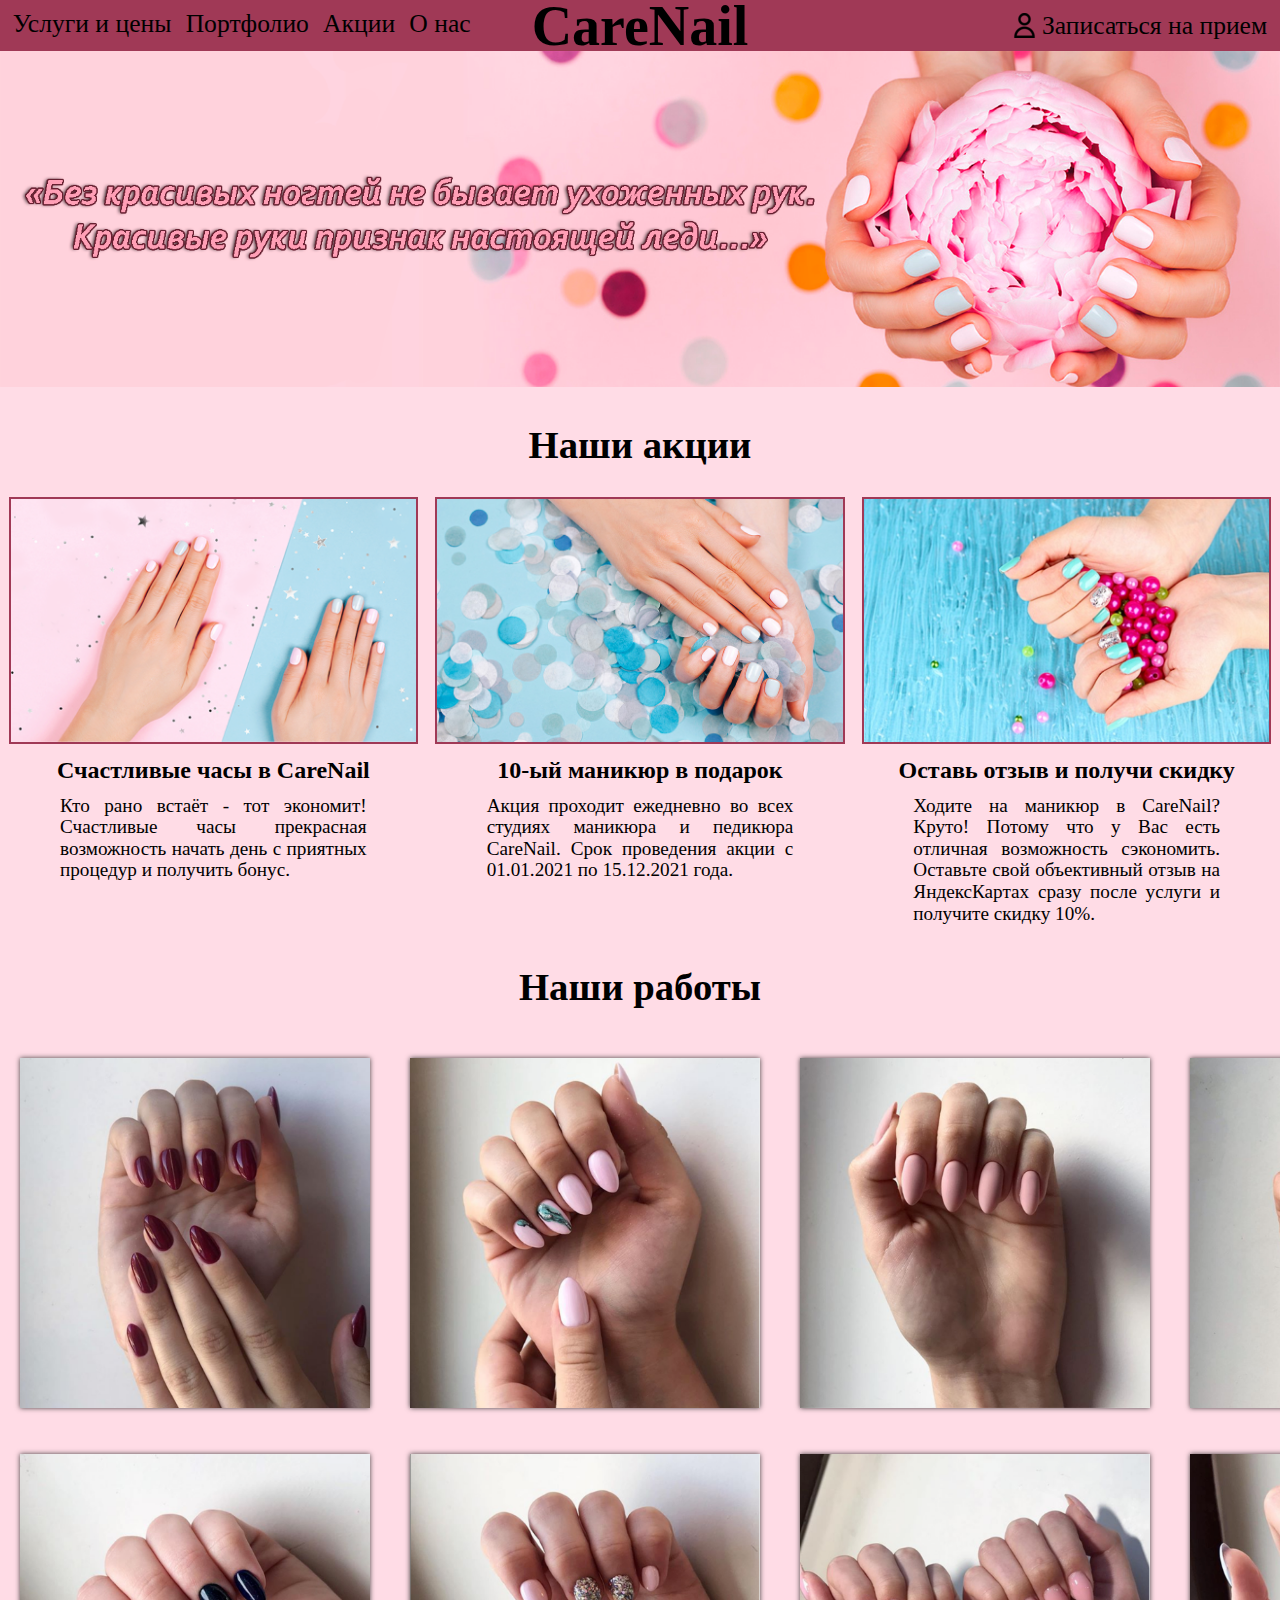
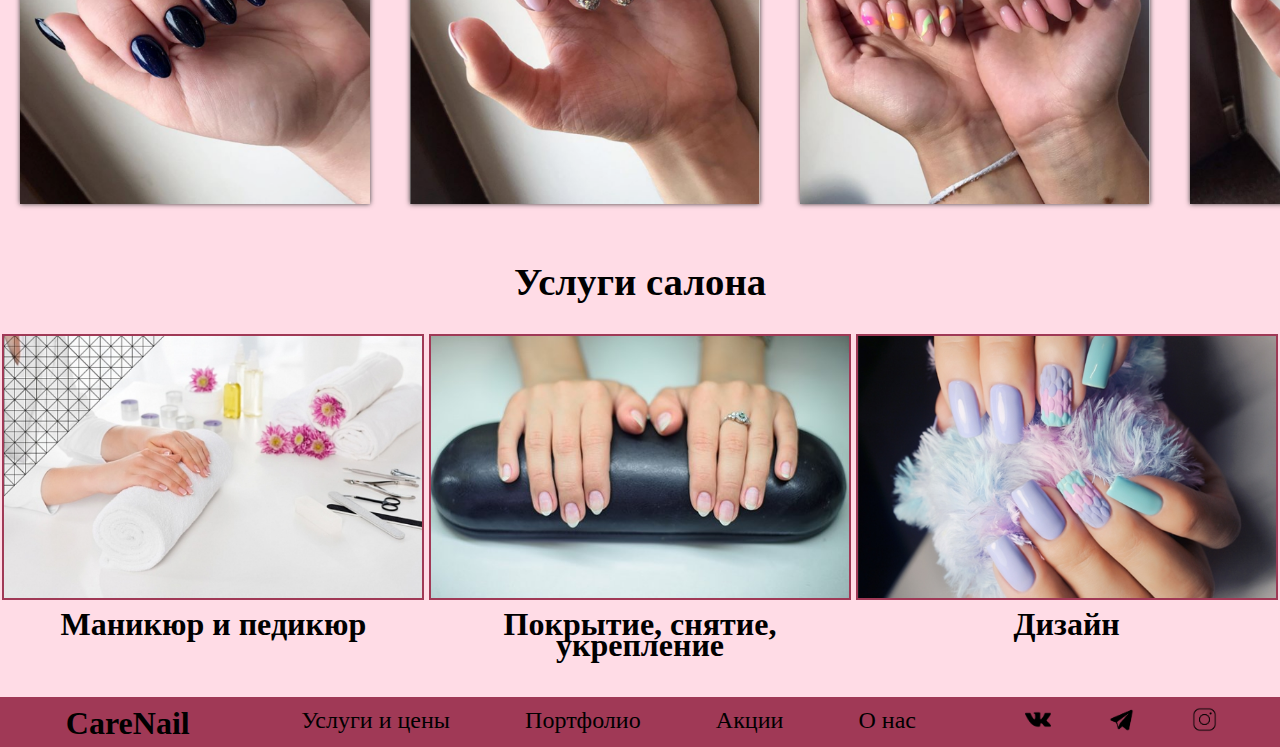
<file: index.html>
<!DOCTYPE html>
<html>

<head>
  <title>CareNail | Главная</title>
  <meta http-equiv="Content-Type" content="text/html; charset=UTF-8" />
  <meta name="keywords" content="nails, site, website" />
  <meta name="description" content="Лучшие ноготочки в мире" />
  <link href="css/style.css" rel="stylesheet" type="text/css" />
  <link href="image/icon.ico" rel="shortcut icon" type="image/x-icon" />
</head>

<body>
  <div id="page-wrap">
    <header>
      <!-- ШАПКА САЙТА -->
      <div id="HeadMenu1">
        <div>
          <a href="price.html">Услуги и цены</a>
        </div>
        <div>
          <a href="galery.html">Портфолио</a>
        </div>
        <div>
          <a href="stocks.html">Акции</a>
        </div>
        <div>
          <a href="about.html">О нас</a>
        </div>
      </div>
      <div id="LogoMenu">
        <div>
          <a href="index.html">CareNail</a>
        </div>
      </div>
      <div id="HeadMenu2">
        <div id="empty"></div>
        <a class="user" href="registration.html"> Записаться на прием</a>
      </div>
    </header>
    <!-- НАПОЛНЕНИЕ -->
    <!--  Блок 1-->
    <div id="block1">
      <div >
        <img src="image/banner.png" width = 100% >
      </div>
    </div>
    <!--  Блок 2-->
    <div id="Text2">
      <a href="stocks.html">
        <h1>Наши акции</h1>
      </a>
    </div>
    <div id="block2">
      <div>
        <img src="image/strocks1.png">
        <div>
          <a href="stocks.html">
            <h2>Счастливые часы в CareNail</h2>
          </a>
          <div class="Form">
            <p>Кто рано встаёт - тот экономит! Счастливые часы прекрасная возможность
              начать день с приятных процедур и получить бонус. </p>
          </div>
        </div>
      </div>
      <div>
        <img src="image/strocks2.png">
        <div>
          <a href="stocks.html">
            <h2>10-ый маникюр в подарок</h2>
          </a>
          <div class="Form">
            <p>Акция проходит ежедневно во всех студиях маникюра
              и педикюра CareNail. Срок проведения акции с 01.01.2021
              по 15.12.2021 года.</p>
          </div>
        </div>
      </div>
      <div>
        <img src="image/strocks3.png">
        <div>
          <a href="stocks.html">
            <h2>Оставь отзыв и получи скидку</h2>
          </a>
          <div class="Form">
            <p>Ходите на маникюр в CareNail? Круто! Потому что у Вас есть
              отличная возможность сэкономить. Оставьте свой объективный отзыв
              на ЯндексКартах сразу после услуги и получите скидку 10%. </p>
          </div>
        </div>
      </div>
    </div>
    <!-- Блок 3 -->
    <div id="Text2">
      <a href="galery.html">
        <h1>Наши работы</h1>
      </a>
    </div>
    <div id="block3">
      <div class="FotoLine">
        <div>
          <img src=image/nail1.png>
        </div>
        <div>
          <img src=image/nail2.png>
        </div>
        <div>
          <img src=image/nail3.png>
        </div>
        <div>
          <img src=image/nail4.png>
        </div>
      </div>
      <div class="FotoLine">
        <div>
          <img src=image/nail5.png>
        </div>
        <div>
          <img src=image/nail6.png>
        </div>
        <div>
          <img src=image/nail7.png>
        </div>
        <div>
          <img src=image/nail8.png>
        </div>
      </div>
    </div>
    <!-- Блок 4 -->
    <div id="Text2">
      <a href="price.html">
        <h1>Услуги салона</h1>
      </a>
    </div>
    <div id="block4">
      <div>
        <img src="image/service1.png">
        <div>
          <a href="price.html">
            <h2>Маникюр и педикюр</h2>
          </a>
        </div>
      </div>
      <div>
        <img src="image/service2.png">
        <div>
          <a href="price.html">
            <h2>Покрытие, снятие, укрепление</h2>
          </a>
        </div>
      </div>
      <div>
        <img src="image/service3.png">
        <div>
          <a href="price.html">
            <h2>Дизайн</h2>
          </a>
        </div>
      </div>
    </div>

  </div>
  <footer>
    <div id="FootLogo">
      <div>
        <a href="index.html">CareNail</a>
      </div>
    </div>
    <div id="FootContent">
      <div>
        <a href="price.html">Услуги и цены</a>
      </div>
      <div>
        <a href="galery.html">Портфолио</a>
      </div>
      <div>
        <a href="stocks.html">Акции</a>
      </div>
      <div>
        <a href="about.html">О нас</a>
      </div>
    </div>
    <div id="FootSites">
      <div>
        <a href="#"><img src="image/VK.png"></a>
      </div>
      <div>
        <a href="#"><img src="image/tele.png"></a>
      </div>
      <div>
        <a href="#"><img src="image/inst.png"></a>
      </div>
    </div>
    </div>
  </footer>
</body>

</html>
</file>
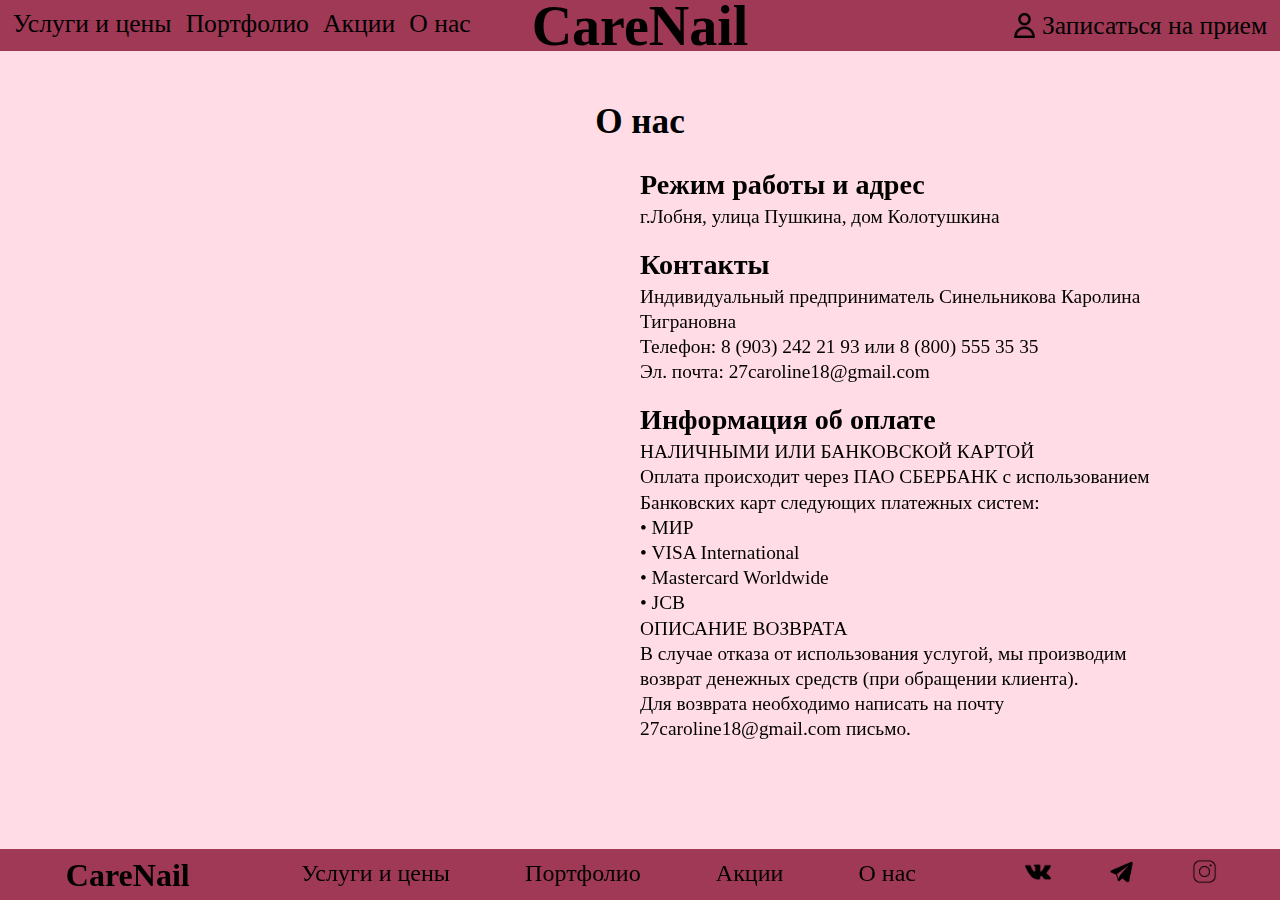
<file: about.html>
<!DOCTYPE html>
<html>

<head>
    <title>CareNail | О нас</title>
    <meta http-equiv="Content-Type" content="text/html; charset=UTF-8" />
    <meta name="keywords" content="nails, site, website" />
    <meta name="description" content="Лучшие ноготочки в мире" />
    <link href="css/about.css" rel="stylesheet" type="text/css" />
    <link href="image/icon.ico" rel="shortcut icon" type="image/x-icon" />
</head>

<body>
    <div id="page-wrap">
        <header>
            <!-- ШАПКА САЙТА -->
            <div id="HeadMenu1">
                <div>
                    <a href="price.html">Услуги и цены</a>
                </div>
                <div>
                    <a href="galery.html">Портфолио</a>
                </div>
                <div>
                    <a href="stocks.html">Акции</a>
                </div>
                <div>
                    <a href="about.html">О нас</a>
                </div>
            </div>
            <div id="LogoMenu">
                <div>
                    <a href="index.html">CareNail</a>
                </div>
            </div>
            <div id="HeadMenu2">
                <div id="empty"></div>
                <a class="user" href="registration.html"> Записаться на прием</a>
            </div>
        </header>
        <!-- НАПОЛНЕНИЕ -->
        <!-- Блок 5 -->
        <div id="Text2">
            <h1>О нас</h1>
        </div>
        <div id="block5">
            <div id="Map">
                <iframe
                    src="https://www.google.com/maps/embed?pb=!1m14!1m8!1m3!1d142671.89684918194!2d37.469217!3d56.031688!3m2!1i1024!2i768!4f13.1!3m3!1m2!1s0x46b53cfccb2462ed%3A0xae3f2af0a69470c8!2z0JvQvtCx0L3Rjywg0JzQvtGB0LrQvtCy0YHQutCw0Y8g0L7QsdC7Lg!5e0!3m2!1sru!2sru!4v1590968743935!5m2!1sru!2sru"
                    width="650" height="560" frameborder="0" style="border:0;" allowfullscreen="" aria-hidden="false"
                    tabindex="0"></iframe>
            </div>
            <div id="ListAbout">
                <div class="textblock">
                    <h1 id="title1">Режим работы и адрес</h1>
                    <p>г.Лобня, улица Пушкина, дом Колотушкина</p>
                    <h1>Контакты</h1>
                    <p>Индивидуальный предприниматель Синельникова Каролина Тиграновна<br>
                        Телефон: 8 (903) 242 21 93 или 8 (800) 555 35 35<br>
                        Эл. почта: 27caroline18@gmail.com<br></p>
                    <h1>Информация об оплате</h1>
                    <p>
                        НАЛИЧНЫМИ ИЛИ БАНКОВСКОЙ КАРТОЙ<br>
                        Оплата происходит через ПАО СБЕРБАНК с использованием Банковских карт следующих платежных
                        систем: <br>
                        • МИР <br>
                        • VISA International <br>
                        • Mastercard Worldwide <br>
                        • JCB<br>
                        ОПИСАНИЕ ВОЗВРАТА<br>
                        В случае отказа от использования услугой, мы производим возврат денежных средств (при
                        обращении клиента).<br>
                        Для возврата необходимо написать на почту 27caroline18@gmail.com письмо.</p>
                </div>
            </div>
        </div>
    </div>
    <footer>
        <div id="FootLogo">
            <div>
                <a href="index.html">CareNail</a>
            </div>
        </div>
        <div id="FootContent">
            <div>
                <a href="price.html">Услуги и цены</a>
            </div>
            <div>
                <a href="galery.html">Портфолио</a>
            </div>
            <div>
                <a href="stocks.html">Акции</a>
            </div>
            <div>
                <a href="about.html">О нас</a>
            </div>
        </div>
        <div id="FootSites">
            <div>
                <a href="#"><img src="image/VK.png"></a>
            </div>
            <div>
                <a href="#"><img src="image/tele.png"></a>
            </div>
            <div>
                <a href="#"><img src="image/inst.png"></a>
            </div>
        </div>
        </div>
    </footer>
</body>

</html>
</file>
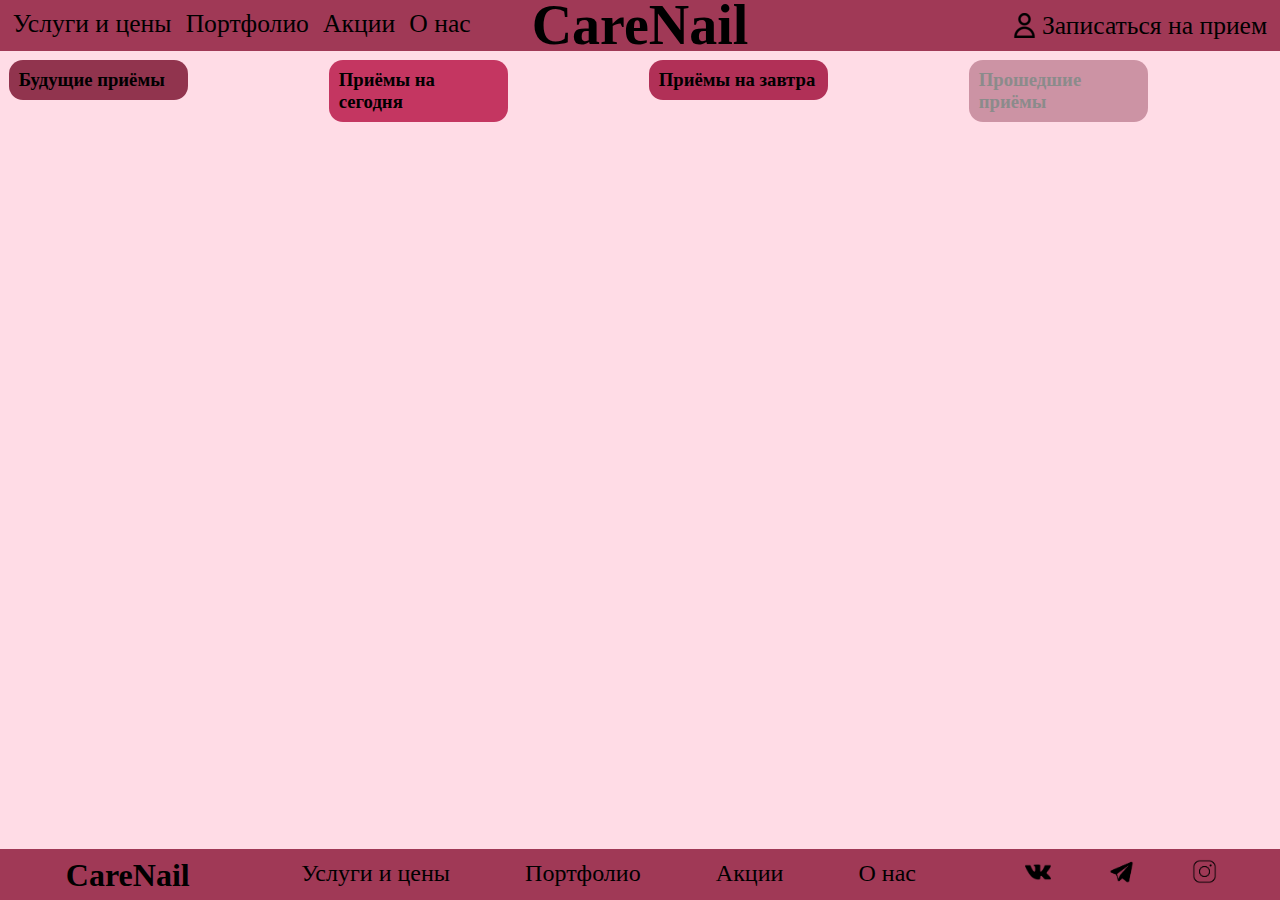
<file: admin.html>
<!DOCTYPE html>
<html>
  <head>
    <head>
        <title>CareNail | Приёмы</title>
        <meta http-equiv="Content-Type" content="text/html; charset=UTF-8" />
        <meta name="keywords" content="nails, site, website" />
        <meta name="description" content="Лучшие ноготочки в мире" />
        <link href="css/admin.css" rel="stylesheet" type="text/css" />
        <link href="image/icon.ico" rel="shortcut icon" type="image/x-icon" />
  </head>

  <body>

    <div id="page-wrap">
      <header>
          <!-- ШАПКА САЙТА -->
          <div id="HeadMenu1">
              <div>
                  <a href="price.html">Услуги и цены</a>
              </div>
              <div>
                  <a href="galery.html">Портфолио</a>
              </div>
              <div>
                  <a href="stocks.html">Акции</a>
              </div>
              <div>
                  <a href="about.html">О нас</a>
              </div>
          </div>
          <div id="LogoMenu">
              <div>
                  <a href="index.html">CareNail</a>
              </div>
          </div>
          <div id="HeadMenu2">
              <div id="empty"></div>
              <a class="user" href="registration.html"> Записаться на прием</a>
          </div>
      </header>
      <div id="myData">

        <div class="future">
            <h3>Будущие приёмы</h3>
            <div id='future'>
  
          </div>
  
          </div>

        <div class="today">
          <h3>Приёмы на сегодня</h3>
          <div id='today'>

        </div>
        </div>
        <div class="tomorrow">
          <h3>Приёмы на завтра</h3>
          <div id='tomorrow'>

        </div>
        </div>

        <div class="past">
            <h3>Прошедшие приёмы</h3>
            <div id='past'>
  
            </div>
          </div>
  </div>
    </div>

      <section>

      </section>

      <script>

            var xhr = new XMLHttpRequest();

            // 2. Конфигурируем его: GET-запрос на URL 'phones.json'
            xhr.open('GET', 'https://localhost:44374/api/customers', false);

            // 3. Отсылаем запрос
            xhr.send();

            // 4. Если код ответа сервера не 200, то это ошибка
            if (xhr.status != 200) {
                // обработать ошибку
                alert(xhr.status + ': ' + xhr.statusText); // пример вывода: 404: Not Found
            } 
            else {
                // вывести результат
                var data = JSON.parse(xhr.responseText); // responseText -- текст ответа.
            }

            let today = new Date();

            function compare(d) {
            var res = null;
            var b = new Date(d);
            var tmrw = new Date(today);
            tmrw.setDate(today.getDate() + 1);
            if (today > b && today.getDate() > b.getDate()) { //если число более раннее чем сегодня
                res = -1;
            }
            else if (b - today < 86400000 && today.getDate() == b.getDate()) { //если число сегодняшнее
                res = 0;
            }
            else if (b - tmrw < 86400000) { //если инкремент сегодняшнего числа равно завтрашнему
                res = 1;
            }
            else if (today < b) 
            { // если сегодняшнее число более раннее чем сравниваемое
                res = 2;
            }
            return res;
            }
        
            var mainContainer = document.getElementById("myData");

            var mainContainer1 = document.getElementById("past");
            var mainContainer2 = document.getElementById("today");
            var mainContainer3 = document.getElementById("tomorrow");
            var mainContainer4 = document.getElementById("future");


            for (var i = 0; i < data.length; i++) {
                console.log(compare(data[i].date))
                if(compare(data[i].date)==0) {
                    var tday = document.createElement("div");
                    tday.innerHTML = "<p>"+data[i].first_name+" "+
                        data[i].second_name+"</p><p>"+
                            data[i].email+"</p><p>"+
                                data[i].phone_num+"</p><br>";
                    mainContainer2.appendChild(tday);
                }

                if(compare(data[i].date)==-1) {
                    var past = document.createElement("div");
                    past.innerHTML = "<p>"+data[i].first_name+" "+data[i].second_name+"</p><p>"+data[i].email+"</p><p>"+data[i].phone_num+"</p><br>";
                    mainContainer1.appendChild(past);
                }

                if(compare(data[i].date)==1) {
                    var tomorrow = document.createElement("div");
                    tomorrow.innerHTML = "<p>"+data[i].first_name+" "+data[i].second_name+"</p><p>"+data[i].email+"</p><p>"+data[i].phone_num+"</p><br>";
                    mainContainer3.appendChild(tomorrow);
                }

                if(compare(data[i].date)==2) {
                    var future = document.createElement("div");
                    future.innerHTML = "<p>"+data[i].first_name+" "+data[i].second_name+"</p><p>"+data[i].email+"</p><p>"+data[i].phone_num+"</p><br>";
                    mainContainer4.appendChild(future);
                }
        }
            
    </script>
      <footer>
        <div id="FootLogo">
            <div>
                <a href="index.html">CareNail</a>
            </div>
        </div>
        <div id="FootContent">
            <div>
                <a href="price.html">Услуги и цены</a>
            </div>
            <div>
                <a href="galery.html">Портфолио</a>
            </div>
            <div>
                <a href="stocks.html">Акции</a>
            </div>
            <div>
                <a href="about.html">О нас</a>
            </div>
        </div>
        <div id="FootSites">
            <div>
                <a href="#"><img src="image/VK.png"></a>
            </div>
            <div>
                <a href="#"><img src="image/tele.png"></a>
            </div>
            <div>
                <a href="#"><img src="image/inst.png"></a>
            </div>
        </div>
        </div>
    </footer>
  </body>
</html>
</file>
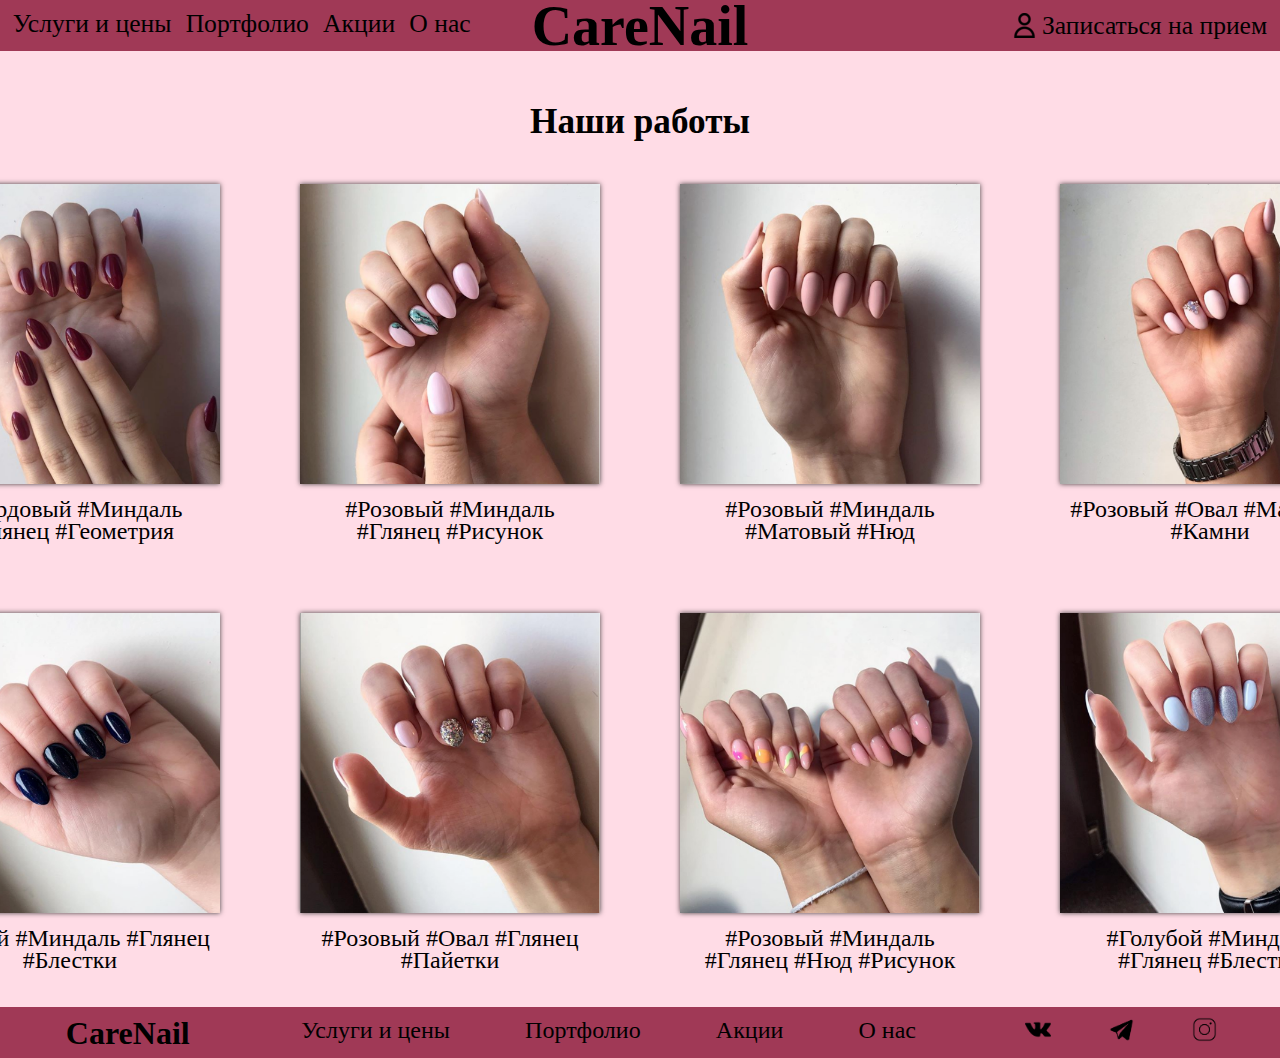
<file: galery.html>
<!DOCTYPE html>
<html>

<head>
  <title>CareNail | Портфолио</title>
  <meta http-equiv="Content-Type" content="text/html; charset=UTF-8" />
  <meta name="keywords" content="nails, site, website" />
  <meta name="description" content="Лучшие ноготочки в мире" />
  <link href="css/galery.css" rel="stylesheet" type="text/css" />
  <link href="image/icon.ico" rel="shortcut icon" type="image/x-icon" />
</head>

<body>
  <div id="page-wrap">
    <header>
      <!-- ШАПКА САЙТА -->
      <div id="HeadMenu1">
        <div>
          <a href="price.html">Услуги и цены</a>
        </div>
        <div>
          <a href="galery.html">Портфолио</a>
        </div>
        <div>
          <a href="stocks.html">Акции</a>
        </div>
        <div>
          <a href="about.html">О нас</a>
        </div>
      </div>
      <div id="LogoMenu">
        <div>
          <a href="index.html">CareNail</a>
        </div>
      </div>
      <div id="HeadMenu2">
        <div id="empty"></div>
        <a class="user" href="registration.html"> Записаться на прием</a>
      </div>
    </header>
    <!-- НАПОЛНЕНИЕ -->
    <div id="Text2">
      <h1>Наши работы</h1>
    </div>
    <div id="Roll">
      <div id="Strelki1">
        <a id="bottom1" href="#"> </a>
      </div>
      <div id="block3">
        <div class="FotoLine">
          <div>
            <img src=image/nail1.png>
            <div>
              <h3>#Бордовый #Миндаль #Глянец #Геометрия</h3>
            </div>
          </div>
          <div>
            <img src=image/nail2.png>
            <div>
              <h3>#Розовый #Миндаль #Глянец #Рисунок</h3>
            </div>
          </div>
          <div>
            <img src=image/nail3.png>
            <div>
              <h3>#Розовый #Миндаль #Матовый #Нюд</h3>
            </div>
          </div>
          <div>
            <img src=image/nail4.png>
            <div>
              <h3>#Розовый #Овал #Матовый #Камни</h3>
            </div>
          </div>
        </div>
        <div class="FotoLine">
          <div>
            <img src=image/nail5.png>
            <div>
              <h3>#Синий #Миндаль #Глянец #Блестки</h3>
            </div>
          </div>
          <div>
            <img src=image/nail6.png>
            <div>
              <h3>#Розовый #Овал #Глянец #Пайетки</h3>
            </div>
          </div>
          <div>
            <img src=image/nail7.png>
            <div>
              <h3>#Розовый #Миндаль #Глянец #Нюд #Рисунок</h3>
              </h3>
            </div>
          </div>
          <div>
            <img src=image/nail8.png>
            <div>
              <h3>#Голубой #Миндаль #Глянец #Блестки</h3>
            </div>
          </div>
        </div>

      </div>


      <div id="Strelki2">
        <a id="bottom2" href="#"></a>

      </div>

    </div>

  </div>

  <footer>
    <div id="FootLogo">
      <div>
        <a href="index.html">CareNail</a>
      </div>
    </div>
    <div id="FootContent">
      <div>
        <a href="price.html">Услуги и цены</a>
      </div>
      <div>
        <a href="galery.html">Портфолио</a>
      </div>
      <div>
        <a href="stocks.html">Акции</a>
      </div>
      <div>
        <a href="about.html">О нас</a>
      </div>
    </div>
    <div id="FootSites">
      <div>
        <a href="#"><img src="image/VK.png"></a>
      </div>
      <div>
        <a href="#"><img src="image/tele.png"></a>
      </div>
      <div>
        <a href="#"><img src="image/inst.png"></a>
      </div>
    </div>
    </div>
  </footer>
</body>

</html>
</file>
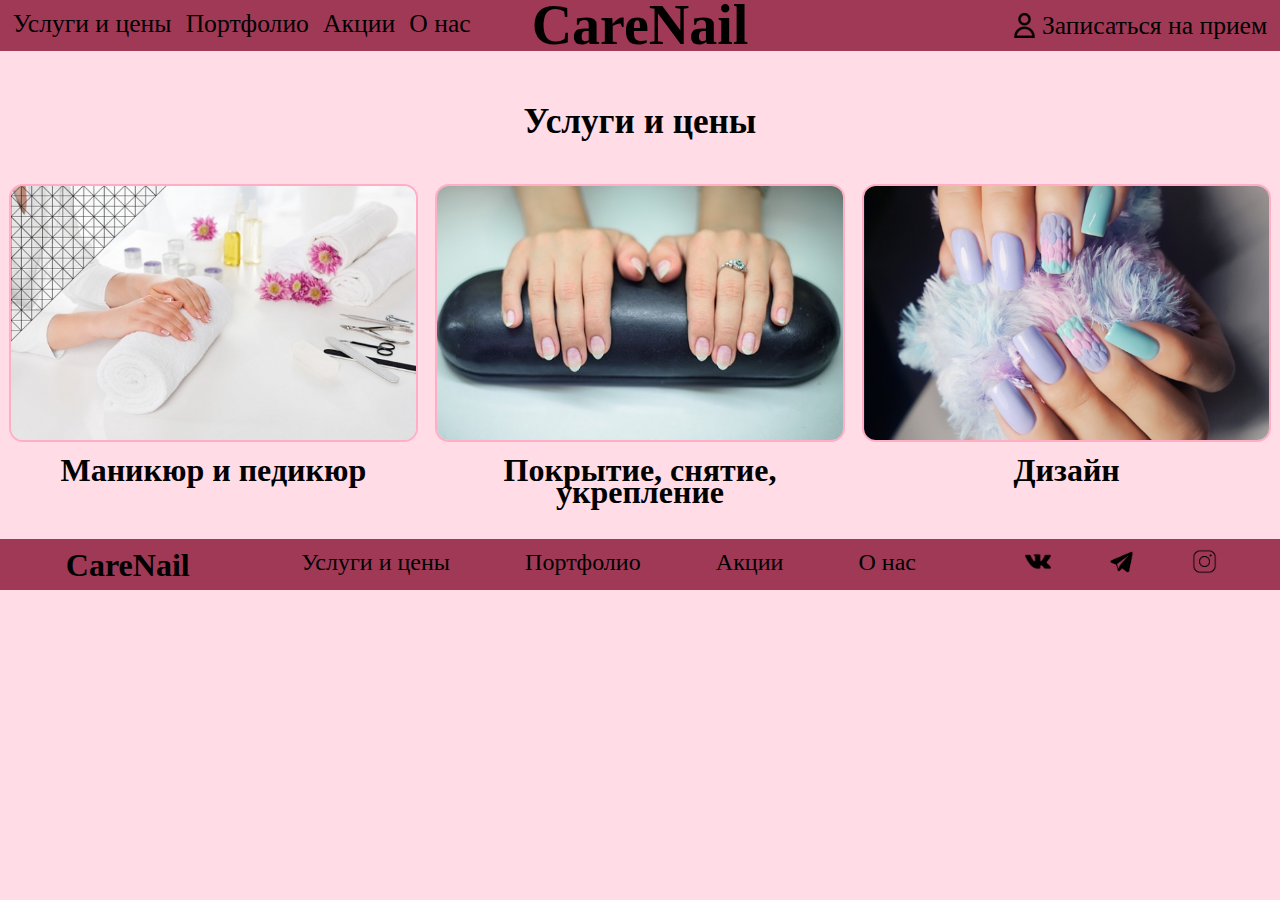
<file: price.html>
<!DOCTYPE html>
<html>

<head>
    <title>CareNail | Услуги и цены</title>
    <meta http-equiv="Content-Type" content="text/html; charset=UTF-8" />
    <meta name="keywords" content="nails, site, website" />
    <meta name="description" content="Лучшие ноготочки в мире" />
    <link href="css/price.css" rel="stylesheet" type="text/css" />
    <link href="image/icon.ico" rel="shortcut icon" type="image/x-icon" />

</head>

<body>
    <div id="page-wrap">
        <header>
            <!-- ШАПКА САЙТА -->
            <div id="HeadMenu1">
                <div>
                    <a href="price.html">Услуги и цены</a>
                </div>
                <div>
                    <a href="galery.html">Портфолио</a>
                </div>
                <div>
                    <a href="stocks.html">Акции</a>
                </div>
                <div>
                    <a href="about.html">О нас</a>
                </div>
            </div>
            <div id="LogoMenu">
                <div>
                    <a href="index.html">CareNail</a>
                </div>
            </div>
            <div id="HeadMenu2">
                <div id="empty"></div>
                <a class="user" href="registration.html"> Записаться на прием</a>
            </div>
        </header>
        <!-- НАПОЛНЕНИЕ -->
        <!-- Блок 4 -->
        <div id="Text2">
            <h1>Услуги и цены</h1>
        </div>
        <div id=content>

        </div>

        <div id="block4">
                <div>
                <img src="image/service1.png">
                    <h2>Маникюр и педикюр</h2>
                    <div class="Form" > 
                    
                    <div class="list1" id="list1">

                    </div>
                    <div class="list2" id="list2">

                    </div>
                </div>
                    </div>


                    <div>
                        <img src="image/service2.png">
                        <div>
                            <h2>Покрытие, снятие, укрепление</h2>
                            <div class="Form">
                                <div class="list1" id="list3">

                                </div>
                                <div class="list2" id="list4">

                                </div>
                            </div>
                        </div>
                    </div>

                    <div>
                        <img src="image/service3.png">
                        <div>
                            <h2>Дизайн</h2>
                            <div class="Form">
                                <div class="list1" id="list5">

                                </div>
                                <div class="list2" id="list6">

                                </div>
                            </div>
                        </div>
                    </div>
                </div>

    <script>

            var xhr = new XMLHttpRequest();

            // 2. Конфигурируем его: GET-запрос на URL 'phones.json'
            xhr.open('GET', 'https://localhost:44374/api/procedures', false);

            // 3. Отсылаем запрос
            xhr.send();

            // 4. Если код ответа сервера не 200, то это ошибка
            if (xhr.status != 200) {
                // обработать ошибку
                alert(xhr.status + ': ' + xhr.statusText); // пример вывода: 404: Not Found
            } else {
                // вывести результат
                var data = JSON.parse(xhr.responseText); // responseText -- текст ответа.
            }

            
            var mainContainer1 = document.getElementById("list1");
            var mainContainer2 = document.getElementById("list2");

            var mainContainer3 = document.getElementById("list3");
            var mainContainer4 = document.getElementById("list4");

            var mainContainer5 = document.getElementById("list5");
            var mainContainer6 = document.getElementById("list6");

            for (var i = 0; i < data.length; i++) {

                if(data[i].procedure_type=="Маникюр и педикюр") {
                    var divProcedures1 = document.createElement("div");
                    divProcedures1.innerHTML = "<p>"+data[i].procedure_name+"</p><br>";
                    mainContainer1.appendChild(divProcedures1);
                    var divPrices1 = document.createElement("div");
                    divPrices1.innerHTML = "<p>"+data[i].procedure_price+" &#8381</p><br>";
                    mainContainer2.appendChild(divPrices1);
                }
                if(data[i].procedure_type=="Покрытие, снятие, укрепление")
                {
                    var divProcedures2 = document.createElement("div");
                    divProcedures2.innerHTML = "<p>"+data[i].procedure_name+"</p><br>";
                    mainContainer3.appendChild(divProcedures2);
                    var divPrices2 = document.createElement("div");
                    divPrices2.innerHTML = "<p>"+data[i].procedure_price+" &#8381</p><br>";
                    mainContainer4.appendChild(divPrices2);
                }
                else if(data[i].procedure_type=="Дизайн")
                {
                    var divProcedures3 = document.createElement("div");
                    divProcedures3.innerHTML = "<p>"+data[i].procedure_name+"</p><br>";
                    mainContainer5.appendChild(divProcedures3);
                    var divPrices3 = document.createElement("div");
                    divPrices3.innerHTML = "<p>"+data[i].procedure_price+" &#8381</p><br>";
                    mainContainer6.appendChild(divPrices3);
                }
                //else {break;}
                
            }

        
    </script>
    <footer>
        <div id="FootLogo">
            <div>
                <a href="index.html">CareNail</a>
            </div>
        </div>
        <div id="FootContent">
            <div>
                <a href="price.html">Услуги и цены</a>
            </div>
            <div>
                <a href="galery.html">Портфолио</a>
            </div>
            <div>
                <a href="stocks.html">Акции</a>
            </div>
            <div>
                <a href="about.html">О нас</a>
            </div>
        </div>
        <div id="FootSites">
            <div>
                <a href="#"><img src="image/VK.png"></a>
            </div>
            <div>
                <a href="#"><img src="image/tele.png"></a>
            </div>
            <div>
                <a href="#"><img src="image/inst.png"></a>
            </div>
        </div>
        </div>
    </footer>
    
</body>

</html>
</file>
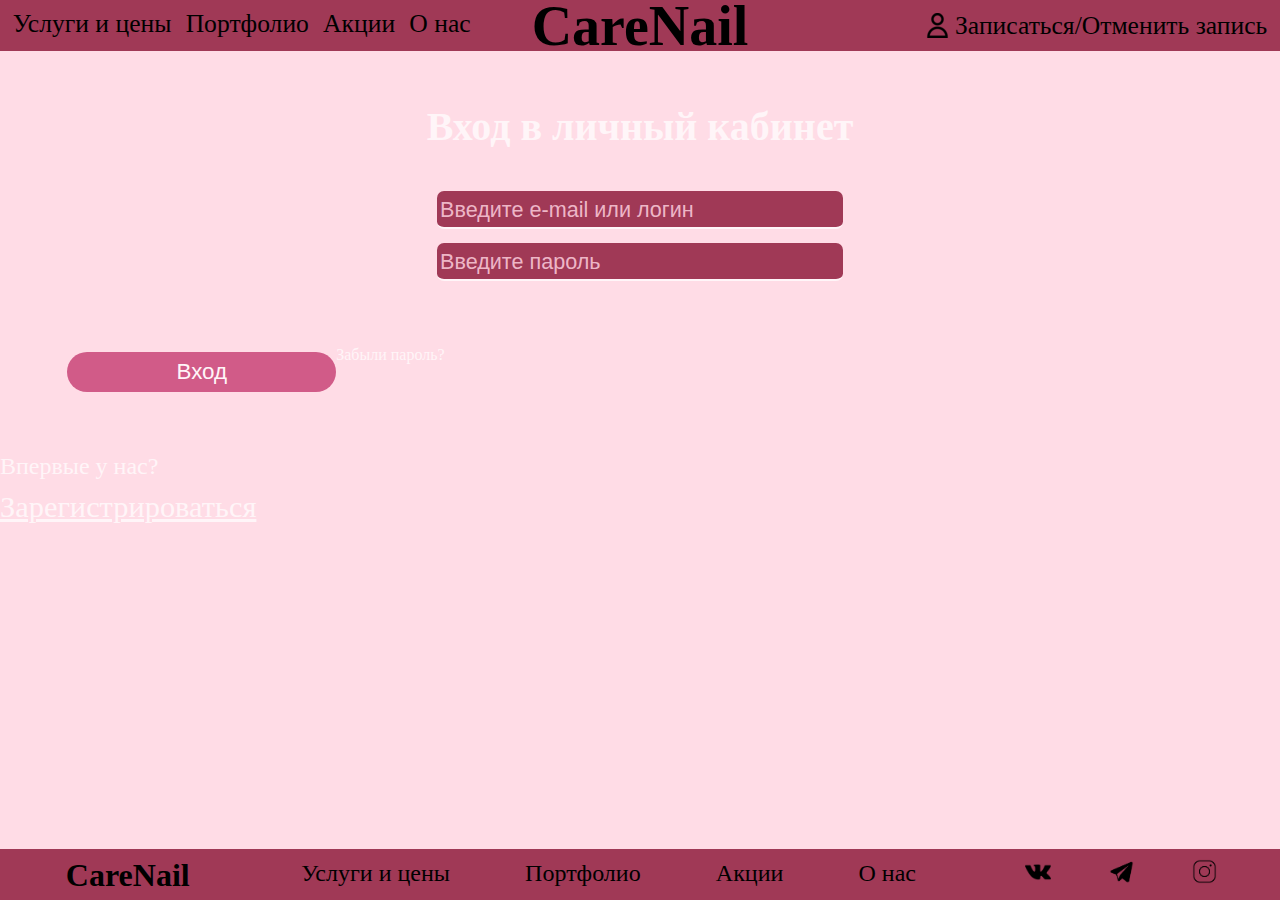
<file: record.html>
<!DOCTYPE html>
<html>

<head>
    <title>CareNail | Вход</title>
    <meta http-equiv="Content-Type" content="text/html; charset=UTF-8" />
    <meta name="keywords" content="nails, site, website" />
    <meta name="description" content="Лучшие ноготочки в мире" />
    <link href="css/record.css" rel="stylesheet" type="text/css" />
    <link href="image/icon.ico" rel="shortcut icon" type="image/x-icon" />
</head>

<body>
    <div id="page-wrap">
        <header>
            <!-- ШАПКА САЙТА -->
            <div id="HeadMenu1">
                <div>
                    <a href="price.html">Услуги и цены</a>
                </div>
                <div>
                    <a href="galery.html">Портфолио</a>
                </div>
                <div>
                    <a href="stocks.html">Акции</a>
                </div>
                <div>
                    <a href="about.html">О нас</a>
                </div>
            </div>
            <div id="LogoMenu">
                <div>
                    <a href="index.html">CareNail</a>
                </div>
            </div>
            <div id="HeadMenu2">
                <div id="empty"></div>
                <a class="user" href="record.html"> Записаться/Отменить запись</a>
            </div>
        </header>
        <!-- НАПОЛНЕНИЕ -->
        <div id="login">
            <form id="formid" action="#">
                <div id="mainForm">
                    <div id="title">Вход в личный кабинет</div>
                    <div id="form1"> <input placeholder="Введите e-mail или логин" type="text"> </div>
                    <div id="form2"><input placeholder="Введите пароль" type="password"> </div>
                    <div id="enter1">
                        <button>Вход</button>
                        <div id="forgotPassword"><a href="#">Забыли пароль?</a> </div>
                    </div>
                </div>
            </form>
            <div id="register">
                <h1>Впервые у нас?</h1><a href="#"> Зарегистрироваться</a>
            </div>
        </div>
    </div>
    <footer>
        <div id="FootLogo">
            <div>
                <a href="index.html">CareNail</a>
            </div>
        </div>
        <div id="FootContent">
            <div>
                <a href="price.html">Услуги и цены</a>
            </div>
            <div>
                <a href="galery.html">Портфолио</a>
            </div>
            <div>
                <a href="stocks.html">Акции</a>
            </div>
            <div>
                <a href="about.html">О нас</a>
            </div>
        </div>
        <div id="FootSites">
            <div>
                <a href="#"><img src="image/VK.png"></a>
            </div>
            <div>
                <a href="#"><img src="image/tele.png"></a>
            </div>
            <div>
                <a href="#"><img src="image/inst.png"></a>
            </div>
        </div>
        </div>
    </footer>
</body>

</html>
</file>
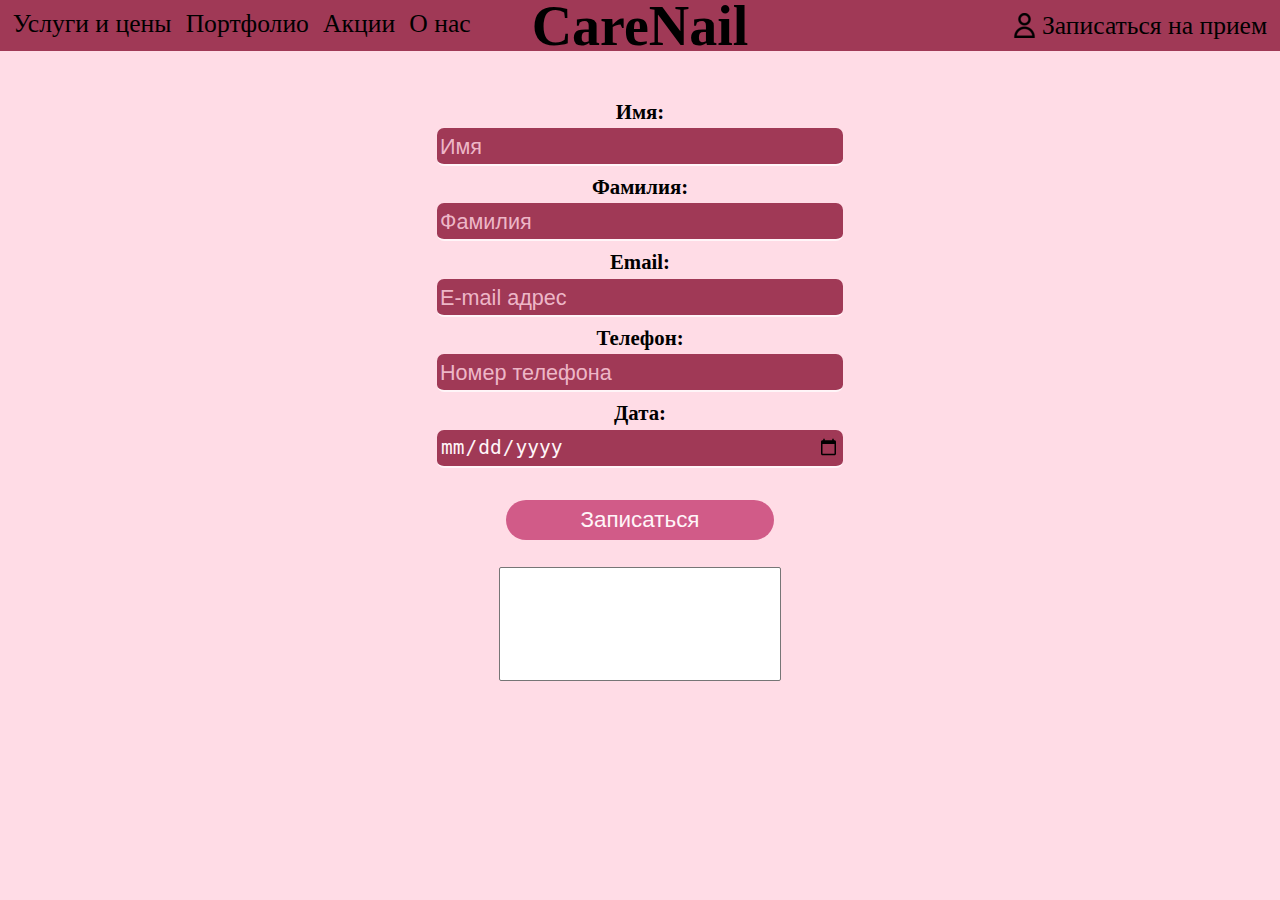
<file: registration — копия.html>
<!DOCTYPE html>
<html>

<head>
    <title>CareNail | Запись</title>
    <meta http-equiv="Content-Type" content="text/html; charset=UTF-8" />
    <meta name="keywords" content="nails, site, website" />
    <meta name="description" content="Лучшие ноготочки в мире" />
    <link href="css/record.css" rel="stylesheet" type="text/css" />
    <link href="image/icon.ico" rel="shortcut icon" type="image/x-icon" />
    <script>

      var xhr = new XMLHttpRequest();
      var proceduresData;
      xhr.open('GET', 'https://localhost:44374/api/procedures', false);
      xhr.send();
      if (xhr.status != 200) {
          alert(xhr.status + ': ' + xhr.statusText);
      } else {
          proceduresData = JSON.parse(xhr.responseText);
      }


        function sendJSON() {
          // с помощью jQuery обращаемся к элементам на странице по их именам
          let first_name = document.querySelector('#first_name');
          let second_name = document.querySelector('#second_name');
          let email = document.querySelector('#email');
          var phone_num = document.querySelector('#phone_num');
          let date = document.querySelector('#date');
 
            let result = document.querySelector('.result');



          
          let xhr = new XMLHttpRequest();
          let url = "https://localhost:44374/api/customers";
          xhr.open("POST", url, false);
          xhr.setRequestHeader("Content-Type", "application/json");

          
          var data = JSON.stringify
          ({ "first_name": first_name.value, "second_name": second_name.value, "email": email.value, "phone_num": phone_num.value, "date": date.value});
          xhr.send(data);
          var data_id = JSON.parse(xhr.responseText);
          var id_customer = data_id.id_customer;
          console.log(id_customer);
          let id_procedure = parseInt(document.getElementById("id_procedure").value);
                 //   var id = data.id_customer;
        //   console.log("id: " + id);
        //   xhr.onreadystatechange = function () {
        //     if (xhr.readyState === 4 && xhr.status === 200) {
        //       console.log(this.responseText);
        //     }
        //   };
         //   var json_data = xhr.responseText; 
         //   console.log("json_data: " + json_data);
              //  console.log(json_data);
         // var pk_customer = json_data.id_customer;
         // console.log(pk_customer);
        
          //после отправки данных клиента вызываем функцию
          //эта функция найдёт последнего отправленного клиента и отправит его айди в таблицу с процедурами

 //         sendProcedures();
          
 //let id_procedure = document.querySelector("#id_procedure");
            // console.log(id_procedure.value);
            // var index = id_procedure.value.split('.');
            // id_procedure = parseInt(index[0]);
            // console.log(id_procedure);
            let xhr1 = new XMLHttpRequest();
          let url1 = "https://localhost:44374/api/appointments"; //вызываем нашу таблицу с процедурами и клиентами, куда мы будем записывать их айдшники
          xhr1.open("POST", url1, true);
          xhr1.setRequestHeader("Content-Type", "application/json");
          xhr1.onreadystatechange = function () {
            if (xhr1.readyState === 4 && xhr1.status === 200) {
              result.innerHTML = this.responseText;
            }
          };

          console.log(id_customer);


           var data1 = JSON.stringify
           ({"id_customer":id_customer, "id_procedure":id_procedure});
           console.log("daata1: " + data1);
         xhr1.send(data1);
            alert("Вы успешно отправили заявку.")

        }

        function sendProcedures()
        {

        }
      //  function loadList() {



            
            


      </script>
</head>

<body>
    <div id="page-wrap">
        <header>
            <!-- ШАПКА САЙТА -->
            <div id="HeadMenu1">
                <div>
                    <a href="price.html">Услуги и цены</a>
                </div>
                <div>
                    <a href="galery.html">Портфолио</a>
                </div>
                <div>
                    <a href="stocks.html">Акции</a>
                </div>
                <div>
                    <a href="about.html">О нас</a>
                </div>
            </div>
            <div id="LogoMenu">
                <div>
                    <a href="index.html">CareNail</a>
                </div>
            </div>
            <div id="HeadMenu2">
                <div id="empty"></div>
                <a class="user" href="registration.html"> Записаться на прием</a>
            </div>
        </header>
        <!-- НАПОЛНЕНИЕ -->
        <div id="mainForm" style="display: hidden;">
            <p><b>Имя:</b><br>
                <input type="text" id="first_name" size="40" placeholder="Имя">
            </p>
            <p><b>Фамилия:</b><br>
                <input type="text" id="second_name" size="40" placeholder="Фамилия">
            </p>
            <p><b>Email:</b><br>
                <input type="text" id="email" size="40" placeholder="E-mail адрес">
            </p>
            <p><b>Телефон:</b><br>
                <input type="text" id="phone_num" size="40" placeholder="Номер телефона">
            </p>
            <p><b>Дата:</b><br>
                <input type="date" id="date" size="40" placeholder="Дата записи">
            </p>
            
             <button onclick="sendJSON()">Записаться</button><br>
             <select name = "id_procedure" id="id_procedure"  size="7">


             </div>
        </div>
       <div>
         <script>


            var mainContainer1 = document.getElementById("id_procedure");
            for (var i = 0; i < proceduresData.length; i++) {
                var anchor = document.createElement("option");
                anchor.value = proceduresData[i].id_procedure;
                anchor.innerText = proceduresData[i].procedure_name + " — " + proceduresData[i].procedure_price + "₽";
                mainContainer1.appendChild(anchor);
            }
        
        


  </script>

       </div>
    </div>
    <footer>
        <div id="FootLogo">
            <div>
                <a href="index.html">CareNail</a>
            </div>
        </div>
        <div id="FootContent">
            <div>
                <a href="price.html">Услуги и цены</a>
            </div>
            <div>
                <a href="galery.html">Портфолио</a>
            </div>
            <div>
                <a href="stocks.html">Акции</a>
            </div>
            <div>
                <a href="about.html">О нас</a>
            </div>
        </div>
        <div id="FootSites">
            <div>
                <a href="#"><img src="image/VK.png"></a>
            </div>
            <div>
                <a href="#"><img src="image/tele.png"></a>
            </div>
            <div>
                <a href="#"><img src="image/inst.png"></a>
            </div>
        </div>
        </div>
    </footer>
</body>
</html>
</file>
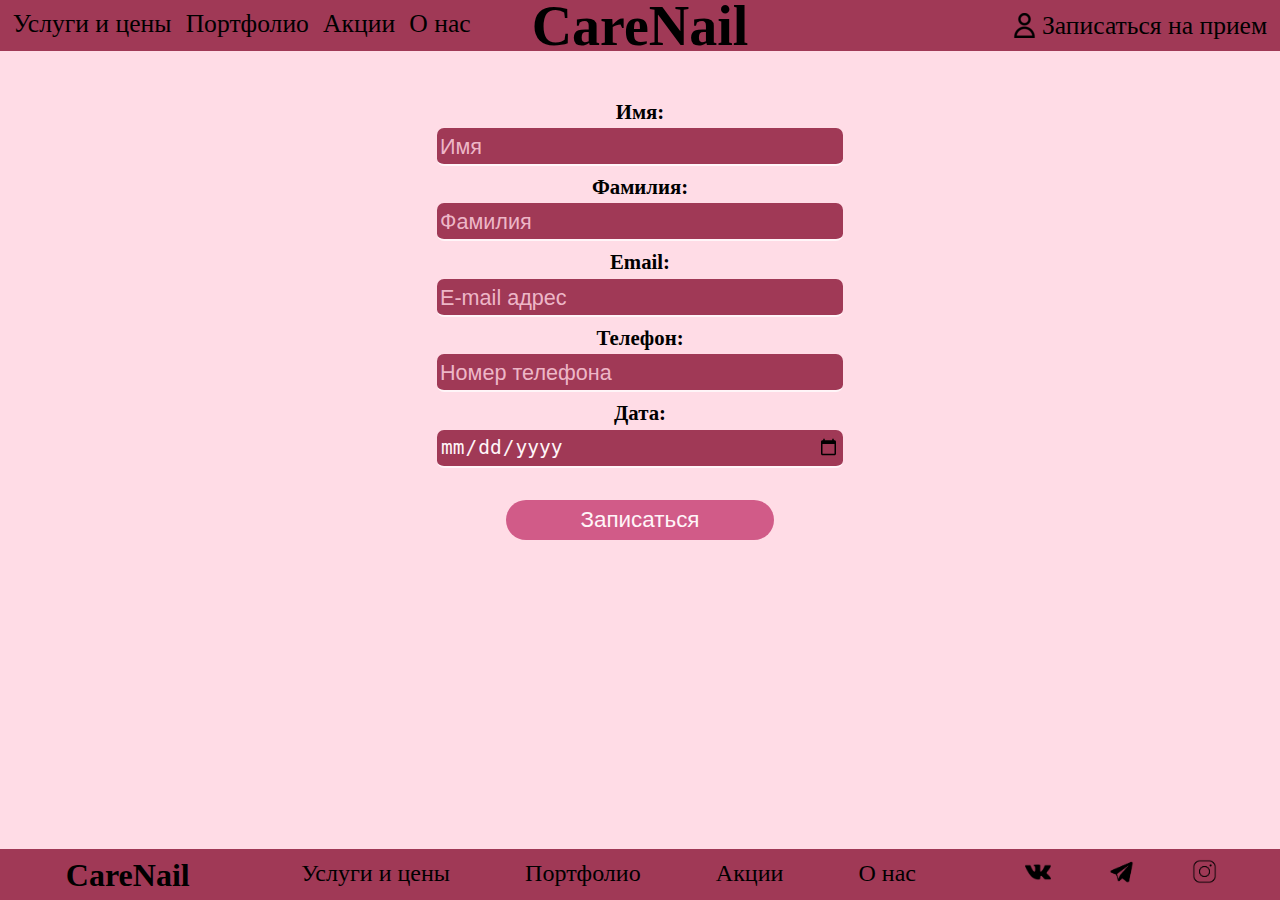
<file: registration.html>
<!DOCTYPE html>
<html>

<head>
    <title>CareNail | Запись</title>
    <meta http-equiv="Content-Type" content="text/html; charset=UTF-8" />
    <meta name="keywords" content="nails, site, website" />
    <meta name="description" content="Лучшие ноготочки в мире" />
    <link href="css/record.css" rel="stylesheet" type="text/css" />
    <link href="image/icon.ico" rel="shortcut icon" type="image/x-icon" />
    <script>
        function sendJSON() {
          // с помощью jQuery обращаемся к элементам на странице по их именам
          let first_name = document.querySelector('#first_name');
          let second_name = document.querySelector('#second_name');
          let email = document.querySelector('#email');
          let phone_num = document.querySelector('#phone_num');
          let date = document.querySelector('#date');


          //let date = document.querySelector('#date');
          // а вот сюда мы поместим ответ от сервера
          let result = document.querySelector('.result');
          // создаём новый экземпляр запроса XHR
          let xhr = new XMLHttpRequest();
          // адрес, куда мы отправим нашу JSON-строку
          let url = "https://localhost:44374/api/customers";
          // открываем соединение
          xhr.open("POST", url, true);
          // устанавливаем заголовок — выбираем тип контента, который отправится на сервер, в нашем случае мы явно пишем, что это JSON
          xhr.setRequestHeader("Content-Type", "application/json");
          // когда придёт ответ на наше обращение к серверу, мы его обработаем здесь
          xhr.onreadystatechange = function () {
            // если запрос принят и сервер ответил, что всё в порядке
            if (xhr.readyState === 4 && xhr.status === 200) {
              // выводим то, что ответил нам сервер — так мы убедимся, что данные он получил правильно
              result.innerHTML = this.responseText;
            }
          };
          // преобразуем наши данные JSON в строку
          var data = JSON.stringify
          ({ "first_name": first_name.value, "second_name": second_name.value, "email": email.value, "phone_num": phone_num.value, "date": date.value});
          // когда всё готово, отправляем JSON на сервер
          xhr.send(data);
          alert("Вы успешно отправили заявку.")
        }
      </script>
</head>

<body>
    <div id="page-wrap">
        <header>
            <!-- ШАПКА САЙТА -->
            <div id="HeadMenu1">
                <div>
                    <a href="price.html">Услуги и цены</a>
                </div>
                <div>
                    <a href="galery.html">Портфолио</a>
                </div>
                <div>
                    <a href="stocks.html">Акции</a>
                </div>
                <div>
                    <a href="about.html">О нас</a>
                </div>
            </div>
            <div id="LogoMenu">
                <div>
                    <a href="index.html">CareNail</a>
                </div>
            </div>
            <div id="HeadMenu2">
                <div id="empty"></div>
                <a class="user" href="registration.html"> Записаться на прием</a>
            </div>
        </header>
        <!-- НАПОЛНЕНИЕ -->
        <div id="mainForm">
            <p><b>Имя:</b><br>
                <input type="text" id="first_name" size="40" placeholder="Имя">
            </p>
            <p><b>Фамилия:</b><br>
                <input type="text" id="second_name" size="40" placeholder="Фамилия">
            </p>
            <p><b>Email:</b><br>
                <input type="text" id="email" size="40" placeholder="E-mail адрес">
            </p>
            <p><b>Телефон:</b><br>
                <input type="text" id="phone_num" size="40" placeholder="Номер телефона">
            </p>
            <p><b>Дата:</b><br>
                <input type="date" id="date" size="40" placeholder="Дата записи">
            </p>
             <button onclick="sendJSON()">Записаться</button>
        </div>
       
    </div>
    <footer>
        <div id="FootLogo">
            <div>
                <a href="index.html">CareNail</a>
            </div>
        </div>
        <div id="FootContent">
            <div>
                <a href="price.html">Услуги и цены</a>
            </div>
            <div>
                <a href="galery.html">Портфолио</a>
            </div>
            <div>
                <a href="stocks.html">Акции</a>
            </div>
            <div>
                <a href="about.html">О нас</a>
            </div>
        </div>
        <div id="FootSites">
            <div>
                <a href="#"><img src="image/VK.png"></a>
            </div>
            <div>
                <a href="#"><img src="image/tele.png"></a>
            </div>
            <div>
                <a href="#"><img src="image/inst.png"></a>
            </div>
        </div>
        </div>
    </footer>
</body>
</html>
</file>
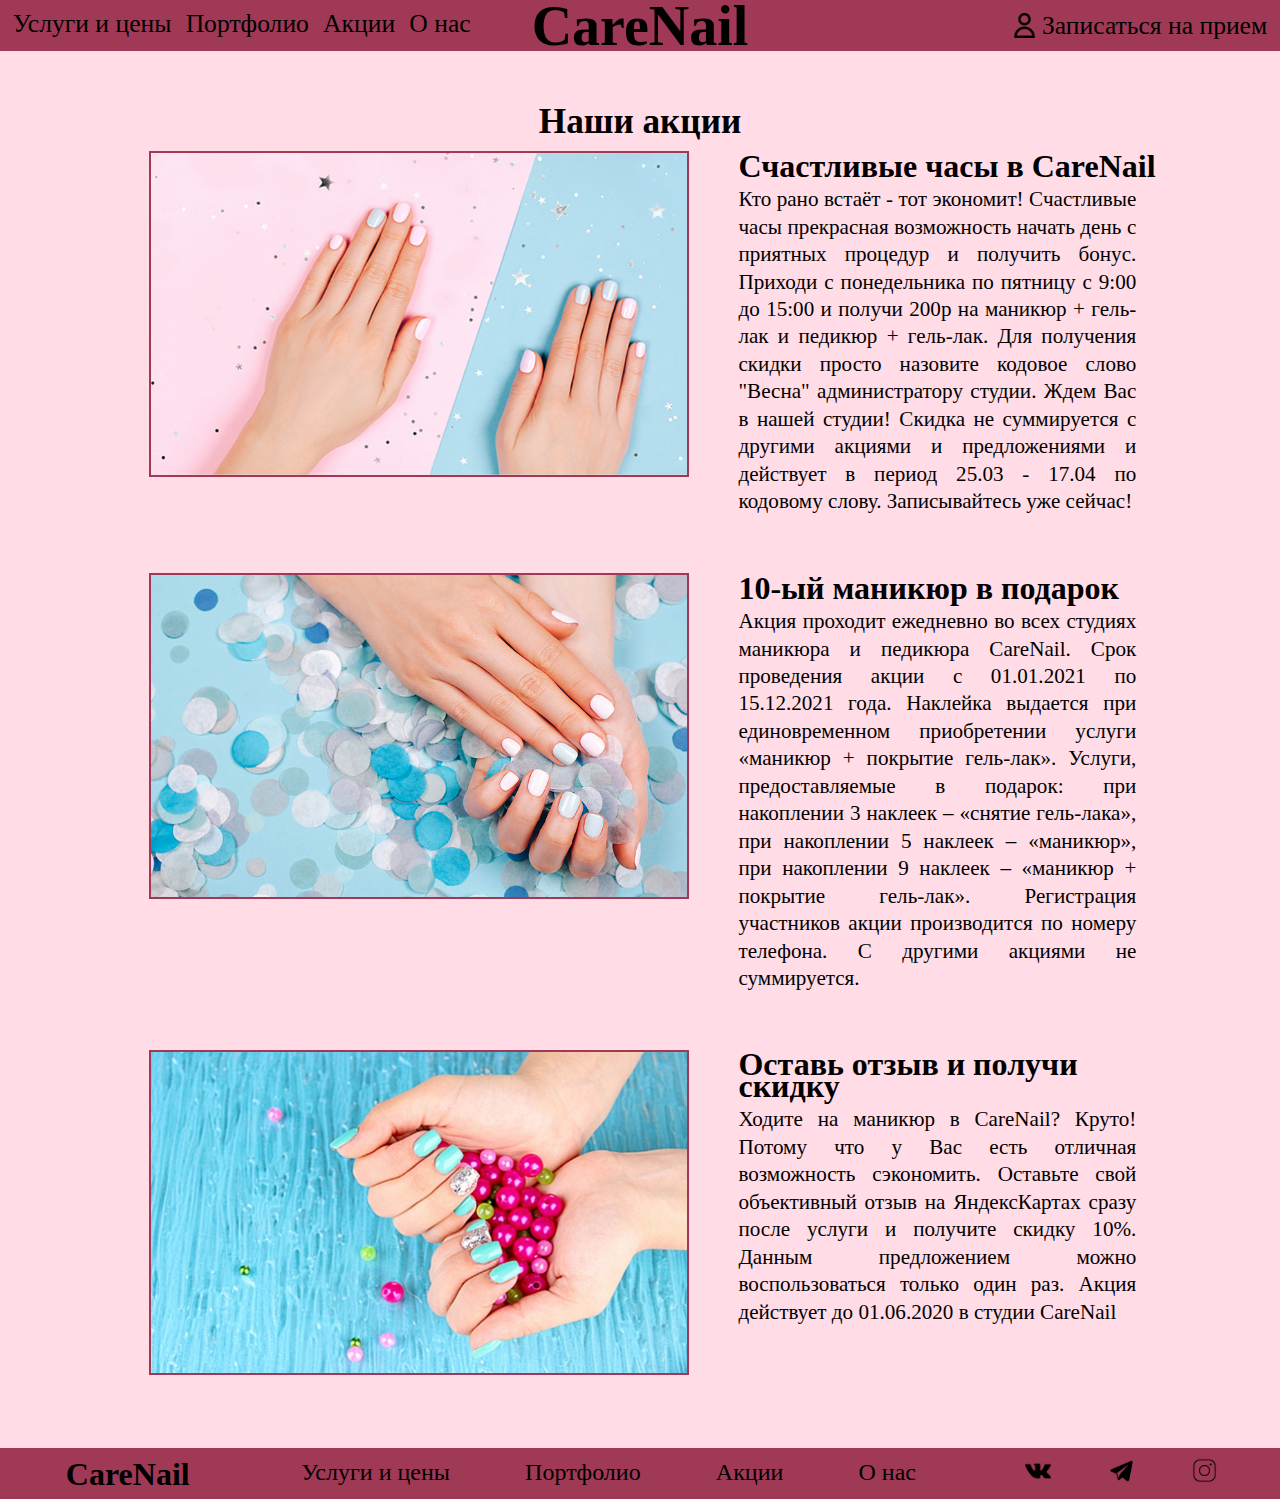
<file: stocks.html>
<!DOCTYPE html>
<html>

<head>
    <title>CareNail | Акции</title>
    <meta http-equiv="Content-Type" content="text/html; charset=UTF-8" />
    <meta name="keywords" content="nails, site, website" />
    <meta name="description" content="Лучшие ноготочки в мире" />
    <link href="css/stocks.css" rel="stylesheet" type="text/css" />
    <link href="image/icon.ico" rel="shortcut icon" type="image/x-icon" />
</head>

<body>
    <div id="page-wrap">
        <header>
            <!-- ШАПКА САЙТА -->
            <div id="HeadMenu1">
                <div>
                    <a href="price.html">Услуги и цены</a>
                </div>
                <div>
                    <a href="galery.html">Портфолио</a>
                </div>
                <div>
                    <a href="stocks.html">Акции</a>
                </div>
                <div>
                    <a href="about.html">О нас</a>
                </div>
            </div>
            <div id="LogoMenu">
                <div>
                    <a href="index.html">CareNail</a>
                </div>
            </div>
            <div id="HeadMenu2">
                <div id="empty"></div>
                <a class="user" href="registration.html"> Записаться на прием</a>
            </div>
        </header>
        <!-- НАПОЛНЕНИЕ -->
        <!--  Блок 2-->
        <div id="Text2">
            <h1>Наши акции</h1>
        </div>
        <div id="block2">
            <div class="stocks">
                <div>
                    <img src="image/strocks1.png">
                </div>
                <div class="Desc">
                    <div>
                        <h1>Счастливые часы в CareNail</h1>
                    </div>
                    <div class="Form">
                        <p>Кто рано встаёт - тот экономит!
                            Счастливые часы прекрасная возможность начать день с приятных процедур и получить бонус.
                            Приходи с понедельника по пятницу с 9:00 до 15:00 и получи 200р на маникюр + гель-лак и
                            педикюр + гель-лак.
                            Для получения скидки просто назовите кодовое слово "Весна" администратору студии.
                            Ждем Вас в нашей студии!
                            Скидка не суммируется с другими акциями и предложениями и действует в период 25.03 - 17.04
                            по кодовому слову.
                            Записывайтесь уже сейчас!
                        </p>
                    </div>
                </div>
            </div>
            <div class="stocks">
                <div>
                    <img src="image/strocks2.png">
                </div>
                <div class="Desc">
                    <div>
                        <h1>10-ый маникюр в подарок</h1>
                    </div>
                    <div class="Form">
                        <p>Акция проходит ежедневно во всех студиях маникюра и педикюра CareNail. Срок проведения
                            акции с 01.01.2021 по 15.12.2021 года. Наклейка выдается при единовременном приобретении
                            услуги «маникюр + покрытие гель-лак». Услуги, предоставляемые в подарок: при накоплении
                            3 наклеек – «снятие гель-лака», при накоплении 5 наклеек – «маникюр», при накоплении 9
                            наклеек – «маникюр + покрытие гель-лак». Регистрация участников акции производится по
                            номеру телефона. С другими акциями не суммируется.
                        </p>
                    </div>
                </div>
            </div>
            <div class="stocks">
                <div>
                    <img src="image/strocks3.png">
                </div>
                <div class="Desc">
                    <div>
                        <h1>Оставь отзыв и получи скидку</h1>
                    </div>
                    <div class="Form">
                        <p>Ходите на маникюр в CareNail? Круто!
                            Потому что у Вас есть отличная возможность сэкономить.
                            Оставьте свой объективный отзыв на ЯндексКартах сразу после услуги и получите скидку 10%.
                            Данным предложением можно воспользоваться только один раз.
                            Акция действует до 01.06.2020 в студии CareNail
                        </p>
                    </div>
                </div>
            </div>
        </div>

    </div>
    <footer>
        <div id="FootLogo">
            <div>
                <a href="index.html">CareNail</a>
            </div>
        </div>
        <div id="FootContent">
            <div>
                <a href="price.html">Услуги и цены</a>
            </div>
            <div>
                <a href="galery.html">Портфолио</a>
            </div>
            <div>
                <a href="stocks.html">Акции</a>
            </div>
            <div>
                <a href="about.html">О нас</a>
            </div>
        </div>
        <div id="FootSites">
            <div>
                <a href="#"><img src="image/VK.png"></a>
            </div>
            <div>
                <a href="#"><img src="image/tele.png"></a>
            </div>
            <div>
                <a href="#"><img src="image/inst.png"></a>
            </div>
        </div>
        </div>
    </footer>
</body>

</html>
</file>
<file: css/style.css>
@charset "utf-8";
* {
  margin: 0;
  padding: 0;
  text-decoration: none;
}
/* div {
  outline: 1px solid black;
} */

html {
  height: 100%;
}

body {
  width: 100%;
  height: 100%;
  background: #ffdce6;
  font-family: Century Gothic Regular;
  line-height: 135%;
  display: flex;
  flex-direction: column;
}

/* =============ВЫДЕЛЕНИЕ============= */
::selection {
  background: rgb(214, 207, 207);
  color: #333;
}
/* =============ШАПОЧКА============= */
header {
  width: 98%;
  padding: 1%;
  min-width: 150px;
  font-family: Century Gothic Regular;
  background: #a03956;
  display: flex;
  align-items: center;
  justify-content: space-between;
}
/* Шапка блоки */
header #HeadMenu1 {
  width: 36.5%;
  display: flex;
  justify-content: space-between;
}
header #HeadMenu2 {
  display: flex;
  justify-content: flex-end;
  text-align: right;
  width: 36.5%;
}
#empty {
  width: 24%;
}
/* Лого блок */
header #LogoMen {
  width: 27%;
}
/* Ссылки шапки */
#HeadMenu1 a,
#HeadMenu2 a {
  font-size: 160%;
  color: rgb(0, 0, 0);
  text-decoration: none;
}
#LogoMenu a {
  font-size: 350%;
  vertical-align: middle;
  font-weight: bold;
  color: rgb(0, 0, 0);
  text-decoration: none;
}
#HeadMenu1 a:hover,
#HeadMenu2 a:hover {
  color: #ffdce6;
  text-shadow: rgb(83, 83, 83) 0 0 3px;
  text-decoration: none;
  transition: all.4s ease;
}
/* Ссылки шапки фото для профиля */
.user:before {
  float: left;
  content: "";
  margin-right: 5px;
  background-image: url(user.png);
  height: 25px;
  width: 25px;
}
.user {
  line-height: 25px;
}
.user:hover:before {
  transition: all.4s ease;
  background-image: url(user1.png);
}
/* =============ПОДВАЛЬЧИК============= */
footer {
  width: 98%;
  padding: 1%;
  margin-top: 10px;
  min-width: 100px;
  font-family: Century Gothic Regular;
  background: #a03956;
  display: flex;
  align-items: center;
  justify-content: space-around;
}

footer {
  height: 25px;
}

#page-wrap {
  flex-grow: 1;
}
/* блоки подвала Лого */
footer #FootLogo {
  text-align: center;
  font-weight: bold;
  width: 15%;
}
#FootLogo a {
  font-size: 2em;
  vertical-align: middle;
  color: rgb(0, 0, 0);
  text-decoration: none;
}
/* блоки подвала Контент */
footer #FootContent {
  width: 55%;
  text-align: center;
  display: flex;
  justify-content: space-around;
}
#FootContent a {
  font-size: 1.5em;
  color: rgb(0, 0, 0);
  text-decoration: none;
}
#FootContent a:hover {
  color: #e6d9d9;
  text-shadow: rgb(83, 83, 83) 0 0 3px;
  text-decoration: none;
  transition: all.4s ease;
}
/* блоки подвала Сети */
footer #FootSites {
  text-align: center;
  width: 20%;
  display: flex;
  justify-content: space-around;
}
#FootSites img {
  width: 30%;
}

/* =============НАПОЛНЕНИЕ============= */

/* ЕДИНЫЙ ФОРМАТ ТЕКСТА НА СТРАНИЦЕ */
.Form {
  color: black;
  max-width: 600px;
  font-size: 120%;
  text-align: center;
  padding: 10px;
}

/* Блок 1 баннер*/
#block1 {
  width: 100%;
}
/* Блок 2 акции*/
#Text2,
#Text2 a {
  color: black;
  font-weight: bold;
  text-align: center;
  line-height: 100%;
  font-size: 110%;
  width: 98%;
  padding: 1%;
  margin-top: 10px;
  margin-bottom: 10px;
}
#block2 {
  text-align: center;
  display: flex;
  justify-content: space-between;
}
#block2 img {
  width: 95%;
  border: 2px solid #a03956;
}
#block2 h2 {
  margin-top: 10px;
  color: black;
}
#block2 p {
  text-align: justify;
  margin-top: 3px;
  margin-left: 50px;
  margin-right: 50px;
  color: rgb(0, 0, 0);
}

/* Блок 3 работы */
#block3 {
  text-align: center;
}
.FotoLine {
  display: flex;
  justify-content: space-around;
  text-align: center;
}
.FotoLine img {
  width: 350px;
  box-shadow: 0 0 5px rgb(68, 65, 65);
  margin: 20px;
}

/* Блок 4 услуги */
#block4 {
  text-align: center;
  display: flex;
  justify-content: space-around;
}
#block4 img {
  margin-bottom: 1%;
  width: 98%;
  border: 2px solid #a03956;
}
#block4 h2 {
  font-size: 200%;
  margin-top: 1%;
  color: black;
  margin-bottom: 7%;
}

/* Блок 5 О нас */
/* #block5 {
  text-align: center;
  display: flex;
  justify-content: space-around;
}

#ListAbout {
  text-align: left;
  color: rgb(0, 0, 0);
  line-height: 100%;
  font-size: 110%;
  width: 98%;
  padding: 1%;
  margin-top: 10px;
  margin-bottom: 10px;
} */
</file>
<file: css/about.css>
@charset "utf-8";
* {
  margin: 0;
  padding: 0;
  text-decoration: none;
}
/* div {
  outline: 1px solid black;
} */

html {
  height: 100%;
}

body {
  width: 100%;
  height: 100%;
  background: #ffdce6;
  font-family: Century Gothic Regular;
  line-height: 135%;
  display: flex;
  flex-direction: column;
}

/* =============ВЫДЕЛЕНИЕ============= */
::selection {
  background: rgb(214, 207, 207);
  color: #333;
}
/* =============ШАПОЧКА============= */
header {
  width: 98%;
  padding: 1%;
  min-width: 150px;
  font-family: Century Gothic Regular;
  background: #a03956;
  display: flex;
  align-items: center;
  justify-content: space-between;
}
/* Шапка блоки */
header #HeadMenu1 {
  width: 36.5%;
  display: flex;
  justify-content: space-between;
}
header #HeadMenu2 {
  display: flex;
  justify-content: flex-end;
  text-align: right;
  width: 36.5%;
}
#empty {
  width: 24%;
}
/* Лого блок */
header #LogoMen {
  width: 27%;
}
/* Ссылки шапки */
#HeadMenu1 a,
#HeadMenu2 a {
  font-size: 160%;
  color: rgb(0, 0, 0);
  text-decoration: none;
}
#LogoMenu a {
  font-size: 350%;
  vertical-align: middle;
  font-weight: bold;
  color: rgb(0, 0, 0);
  text-decoration: none;
}
#HeadMenu1 a:hover,
#HeadMenu2 a:hover {
  color: #ffdce6;
  text-shadow: rgb(83, 83, 83) 0 0 3px;
  text-decoration: none;
  transition: all.4s ease;
}
/* Ссылки шапки фото для профиля */
.user:before {
  float: left;
  content: "";
  margin-right: 5px;
  background-image: url(user.png);
  height: 25px;
  width: 25px;
}
.user {
  line-height: 25px;
}
.user:hover:before {
  transition: all.4s ease;
  background-image: url(user1.png);
}
/* =============ПОДВАЛЬЧИК============= */
footer {
  width: 98%;
  padding: 1%;
  margin-top: 10px;
  min-width: 100px;
  font-family: Century Gothic Regular;
  background: #a03956;
  display: flex;
  align-items: center;
  justify-content: space-around;
}

footer {
  height: 25px;
}

#page-wrap {
  flex-grow: 1;
}
/* блоки подвала Лого */
footer #FootLogo {
  text-align: center;
  font-weight: bold;
  width: 15%;
}
#FootLogo a {
  font-size: 2em;
  vertical-align: middle;
  color: rgb(0, 0, 0);
  text-decoration: none;
}
/* блоки подвала Контент */
footer #FootContent {
  width: 55%;
  text-align: center;
  display: flex;
  justify-content: space-around;
}
#FootContent a {
  font-size: 1.5em;
  color: rgb(0, 0, 0);
  text-decoration: none;
}
#FootContent a:hover {
  color: #e6d9d9;
  text-shadow: rgb(83, 83, 83) 0 0 3px;
  text-decoration: none;
  transition: all.4s ease;
}
/* блоки подвала Сети */
footer #FootSites {
  text-align: center;
  width: 20%;
  display: flex;
  justify-content: space-around;
}
#FootSites img {
  width: 30%;
}

/* =============НАПОЛНЕНИЕ============= */

/* ЕДИНЫЙ ФОРМАТ ТЕКСТА НА СТРАНИЦЕ */
.Form {
  color: black;
  max-width: 600px;
  font-size: 120%;
  text-align: center;
  padding: 10px;
}

/* Блок 2 акции*/
#Text2,
#Text2 a {
  color: black;
  font-weight: bold;
  text-align: center;
  line-height: 100%;
  font-size: 110%;
  width: 98%;
  padding: 1%;
  margin-top: 50px;
  margin-bottom: 30px;
}

/* Блок 5 О нас */
#block5 {
  text-align: center;
  display: flex;
  justify-content: center;
  margin-bottom: 3%;

}

#Map{
width: 110%;
margin-top: 2px;
margin-right: -5%;
}

#ListAbout {
  text-align: left;
  color: rgb(0, 0, 0);
  line-height: 100%;
  font-size: 110%;
  width: 100%;
  display: flex;
  flex-direction: column;
  /*justify-content: center; */

}
#ListAbout h1{
    font-size: 1.6em;
    color: black;
    text-align: left;
    margin-top: 2%;
    margin-bottom: -1.5%;
}
#ListAbout p{
    font-size: 1.1em;
    text-align: left;
    line-height: 130%;
    margin-right: 15%;
    margin-top: 1%;
    
    color: rgb(0, 0, 0);
}
#ListAbout #title1{
margin-top: 2px;
}
.Desc{
    width: 40%;
}
.textblock{
    height: 100%;
    display: flex;
    flex-direction: column;
    justify-content: space-between;
}
</file>
<file: css/admin.css>
@charset "utf-8";
* {
  margin: 0;
  padding: 0;
  text-decoration: none;
}
/* div {
  outline: 1px solid black;
} */

html {
  height: 100%;
}


/* =============ВЫДЕЛЕНИЕ============= */
::selection {
  background: rgb(214, 207, 207);
  color: #333;
}
/* =============ШАПОЧКА============= */
header {
  width: 98%;
  padding: 1%;
  min-width: 150px;
  font-family: Century Gothic Regular;
  background: #a03956;
  display: flex;
  align-items: center;
  justify-content: space-between;
}
/* Шапка блоки */
header #HeadMenu1 {
  width: 36.5%; 
  display: flex;
  justify-content: space-between;
}
header #HeadMenu2 {
  display: flex;
  justify-content: flex-end;
  text-align: right;
  width: 36.5%; 
}
#empty {
  width: 24%;
}
/* Лого блок */
header #LogoMen {
  width: 27%;
}
/* Ссылки шапки */
#HeadMenu1 a,
#HeadMenu2 a {
  font-size: 160%;
  color: rgb(0, 0, 0);
  text-decoration: none;
}
#LogoMenu a {
  font-size: 350%;
  vertical-align: middle;
  display: flex;
  justify-content: center;
  align-content: center;
  font-weight: bold;
  color: rgb(0, 0, 0);
  text-decoration: none;
}
#HeadMenu1 a:hover,
#HeadMenu2 a:hover {
  color: #ffdce6;
  text-shadow: rgb(83, 83, 83) 0 0 3px;
  text-decoration: none;
  transition: all.4s ease;
}
/* Ссылки шапки фото для профиля */
.user:before {
  float: left;
  content: "";
  margin-right: 5px;
  background-image: url(user.png);
  height: 25px;
  width: 25px;
}
.user {
  line-height: 25px;
}
.user:hover:before {
  transition: all.4s ease;
  background-image: url(user1.png);
}
/* =============ПОДВАЛЬЧИК============= */
footer {
  width: 98%;
  padding: 1%;
  margin-top: 10px;
  min-width: 100px;
  font-family: Century Gothic Regular;
  background: #a03956;
  display: flex;
  align-items: center;
  justify-content: space-around;
}

footer {
  height: 25px;
}

#page-wrap {
  flex-grow: 1;
}
/* блоки подвала Лого */
footer #FootLogo {
  text-align: center;
  font-weight: bold;
  width: 15%;
}
#FootLogo a {
  font-size: 2em;
  vertical-align: middle;
  color: rgb(0, 0, 0);
  text-decoration: none;
}
/* блоки подвала Контент */
footer #FootContent {
  width: 55%;
  text-align: center;
  display: flex;
  justify-content: space-around;
}
#FootContent a {
  font-size: 1.5em;
  color: rgb(0, 0, 0);
  text-decoration: none;
}
#FootContent a:hover {
  color: #e6d9d9;
  text-shadow: rgb(83, 83, 83) 0 0 3px;
  text-decoration: none;
  transition: all.4s ease;
}
/* блоки подвала Сети */
footer #FootSites {
  text-align: center;
  width: 20%;
  display: flex;
  justify-content: space-around;
}
#FootSites img {
  width: 30%;
}

/* =============НАПОЛНЕНИЕ============= */

/* ЕДИНЫЙ ФОРМАТ ТЕКСТА НА СТРАНИЦЕ */


body {
    width: 100%;
    height: 100%;
    background: #ffdce6;
    font-family: Century Gothic Regular;
    line-height: 135%;
    display: flex;
    flex-direction: column;
  }
  #myData {
      display: flex;
      width: 100%;
  }
  p, h3 {
      margin-left: 10%;
      border-radius: 14px;
  }

  .past{
    color: rgb(139, 139, 139);
    width: 25%;
  }
  .today {
    width: 25%;
  }
  .tomorrow {
    width: 25%;
  }
  .future {
    width: 25%;
  }
  h3 {
      margin: 0.5em;
      padding: 0.5em;
      width: 50%;
  }
  .future h3{
    background-color: #91344e;
  }
  .past h3{
    background-color: #cc93a4;
  }
  .today h3{
    background-color: #c43661;
  }
  .tomorrow h3{
    background-color: #b13057;
  }
</file>
<file: css/galery.css>
@charset "utf-8";
* {
  margin: 0;
  padding: 0;
  text-decoration: none;
}
/* div {
  outline: 1px solid black;
} */

html {
  height: 100%;
}

body {
  width: 100%;
  height: 100%;
  background: #ffdce6;
  font-family: Century Gothic Regular;
  line-height: 135%;
  display: flex;
  flex-direction: column;
}

/* =============ВЫДЕЛЕНИЕ============= */
::selection {
  background: rgb(214, 207, 207);
  color: #333;
}
/* =============ШАПОЧКА============= */
header {
  width: 98%;
  padding: 1%;
  min-width: 150px;
  font-family: Century Gothic Regular;
  background: #a03956;
  display: flex;
  align-items: center;
  justify-content: space-between;
}
/* Шапка блоки */
header #HeadMenu1 {
  width: 36.5%;
  display: flex;
  justify-content: space-between;
}
header #HeadMenu2 {
  display: flex;
  justify-content: flex-end;
  text-align: right;
  width: 36.5%;
}
#empty {
  width: 24%;
}
/* Лого блок */
header #LogoMen {
  width: 27%;
}
/* Ссылки шапки */
#HeadMenu1 a,
#HeadMenu2 a {
  font-size: 160%;
  color: rgb(0, 0, 0);
  text-decoration: none;
}
#LogoMenu a {
  font-size: 350%;
  vertical-align: middle;
  font-weight: bold;
  color: rgb(0, 0, 0);
  text-decoration: none;
}
#HeadMenu1 a:hover,
#HeadMenu2 a:hover {
  color: #ffdce6;
  text-shadow: rgb(83, 83, 83) 0 0 3px;
  text-decoration: none;
  transition: all.4s ease;
}
/* Ссылки шапки фото для профиля */
.user:before {
  float: left;
  content: "";
  margin-right: 5px;
  background-image: url(user.png);
  height: 25px;
  width: 25px;
}
.user {
  line-height: 25px;
}
.user:hover:before {
  transition: all.4s ease;
  background-image: url(user1.png);
}
/* =============ПОДВАЛЬЧИК============= */
footer {
  width: 98%;
  padding: 1%;
  margin-top: 10px;
  min-width: 100px;
  font-family: Century Gothic Regular;
  background: #a03956;
  display: flex;
  align-items: center;
  justify-content: space-around;
}

footer {
  height: 25px;
}

#page-wrap {
  flex-grow: 1;
}
/* блоки подвала Лого */
footer #FootLogo {
  text-align: center;
  font-weight: bold;
  width: 15%;
}
#FootLogo a {
  font-size: 2em;
  vertical-align: middle;
  color: rgb(0, 0, 0);
  text-decoration: none;
}
/* блоки подвала Контент */
footer #FootContent {
  width: 55%;
  text-align: center;
  display: flex;
  justify-content: space-around;
}
#FootContent a {
  font-size: 1.5em;
  color: rgb(0, 0, 0);
  text-decoration: none;
}
#FootContent a:hover {
  color: #e6d9d9;
  text-shadow: rgb(83, 83, 83) 0 0 3px;
  text-decoration: none;
  transition: all.4s ease;
}
/* блоки подвала Сети */
footer #FootSites {
  text-align: center;
  width: 20%;
  display: flex;
  justify-content: space-around;
}
#FootSites img {
  width: 30%;
}

/* =============НАПОЛНЕНИЕ============= */

#Text2,
#Text2 a {
  color: black;
  font-weight: bold;
  text-align: center;
  line-height: 100%;
  font-size: 110%;
  width: 98%;
  padding: 1%;
  margin-top: 50px;
  margin-bottom: -30px;
}

/* Блок 3 работы */
#Roll {
  display: flex;
  justify-content: center;
  align-items: center;
  margin-bottom: 2%;
}
#block3{
  width: 1700px;
}
#block3 .FotoLine {
  text-align: center;
  margin-left: 10%;
  margin-right: 10%;
}
.FotoLine {
  display: flex;
  justify-content: center;
  text-align: center;
}
.FotoLine h3 {
  color: black;
  font-weight: lighter;
  text-align: center;
  font-size: 1.5em;
  padding-right: 50px;
  padding-left: 50px;
}
#block3 .FotoLine img {
  width: 300px;
  box-shadow: 0 0 5px rgb(68, 65, 65);
  margin-top: 70px;
  margin-right: 40px;
  margin-left: 40px;
  margin-bottom: 10px;
}

#Strelki1, #Strelki2 {
 
  height: 40px;
  width: 40px;
}

/* КНОПКИ */
#bottom1:before {
  float: left;
  content: "";
  margin-right: 5px;
  background-image: url(back.png);
  height: 40px;
  width: 40px;
}
#bottom1 {
  line-height: 40px;
}
#bottom1:hover:before {
  transition: all.4s ease;
  background-image: url(back1.png);
}
#bottom2:before {
  float: left;
  content: "";
  margin-right: 5px;
  background-image: url(next.png);
  height: 40px;
  width: 40px;
}
#bottom2 {
  line-height: 40px;
}
#bottom2:hover:before {
  transition: all.4s ease;
  background-image: url(next1.png);
}
</file>
<file: css/price.css>
@charset "utf-8";
* {
  margin: 0;
  padding: 0;
  text-decoration: none;
}
/* div {
  outline: 1px solid black;
} */

html {
  height: 100%;
}

body {
  width: 100%;
  height: 100%;
  background: #ffdce6;
  font-family: Century Gothic Regular;
  line-height: 135%;
  display: flex;
  flex-direction: column;
}

/* =============ВЫДЕЛЕНИЕ============= */
::selection {
  background: rgb(214, 207, 207);
  color: #333;
}
/* =============ШАПОЧКА============= */
header {
  width: 98%;
  padding: 1%;
  min-width: 150px;
  font-family: Century Gothic Regular;
  background: #a03956;
  display: flex;
  align-items: center;
  justify-content: space-between;
}
/* Шапка блоки */
header #HeadMenu1 {
  width: 36.5%; 
  display: flex;
  justify-content: space-between;
}
header #HeadMenu2 {
  display: flex;
  justify-content: flex-end;
  text-align: right;
  width: 36.5%; 
}
#empty {
  width: 24%;
}
/* Лого блок */
header #LogoMen {
  width: 27%;
}
/* Ссылки шапки */
#HeadMenu1 a,
#HeadMenu2 a {
  font-size: 160%;
  color: rgb(0, 0, 0);
  text-decoration: none;
}
#LogoMenu a {
  font-size: 350%;
  vertical-align: middle;
  display: flex;
  justify-content: center;
  align-content: center;
  font-weight: bold;
  color: rgb(0, 0, 0);
  text-decoration: none;
}
#HeadMenu1 a:hover,
#HeadMenu2 a:hover {
  color: #ffdce6;
  text-shadow: rgb(83, 83, 83) 0 0 3px;
  text-decoration: none;
  transition: all.4s ease;
}
/* Ссылки шапки фото для профиля */
.user:before {
  float: left;
  content: "";
  margin-right: 5px;
  background-image: url(user.png);
  height: 25px;
  width: 25px;
}
.user {
  line-height: 25px;
}
.user:hover:before {
  transition: all.4s ease;
  background-image: url(user1.png);
}
/* =============ПОДВАЛЬЧИК============= */
footer {
  width: 98%;
  padding: 1%;
  margin-top: 10px;
  min-width: 100px;
  font-family: Century Gothic Regular;
  background: #a03956;
  display: flex;
  align-items: center;
  justify-content: space-around;
}

footer {
  height: 25px;
}

#page-wrap {
  flex-grow: 1;
}
/* блоки подвала Лого */
footer #FootLogo {
  text-align: center;
  font-weight: bold;
  width: 15%;
}
#FootLogo a {
  font-size: 2em;
  vertical-align: middle;
  color: rgb(0, 0, 0);
  text-decoration: none;
}
/* блоки подвала Контент */
footer #FootContent {
  width: 55%;
  text-align: center;
  display: flex;
  justify-content: space-around;
}
#FootContent a {
  font-size: 1.5em;
  color: rgb(0, 0, 0);
  text-decoration: none;
}
#FootContent a:hover {
  color: #e6d9d9;
  text-shadow: rgb(83, 83, 83) 0 0 3px;
  text-decoration: none;
  transition: all.4s ease;
}
/* блоки подвала Сети */
footer #FootSites {
  text-align: center;
  width: 20%;
  display: flex;
  justify-content: space-around;
}
#FootSites img {
  width: 30%;
}

/* =============НАПОЛНЕНИЕ============= */

/* ЕДИНЫЙ ФОРМАТ ТЕКСТА НА СТРАНИЦЕ */
.Form {
    display: flex;
    justify-content: space-between;

  }


/* Блок 1 Услуги и цены*/
#Text2,
#Text2 a {
    color: black;
    font-weight: bold;
    text-align: center;
    line-height: 100%;
    font-size: 110%;
    width: 98%;
    padding: 1%;
    margin-top: 50px;
    margin-bottom: 40px;
}
#block4 {
    text-align: center;
    display: flex;
    justify-content: space-around;
}
#block4 img {
    width: 95%;
    border: 2px solid #ffaec5;
    border-radius: 14px;
}

#block4 h2 {
    font-size: 2em;
    text-align: center;
    margin-bottom: 6%;
    margin-top: 3%;
    color: black;
}

.list1, .list2,#list1,#list2,#list3,#list4 {
     height: 100%;
    display: flex;
    flex-direction: column;
    justify-content: center;
    margin: auto;
}
.list1 p{
    line-height: 50%;
    font-size: 1.7em;
    text-align: left;

  }
.list2 p{

    line-height: 50%;
    font-size: 1.7em;
    text-align: right;
  
}
#list3 p{
  line-height: 50%;
  font-size: 1.7em;
  text-align: left;

}
#list4 p{

  line-height: 50%;
  font-size: 1.7em;
  text-align: right;

}
</file>
<file: css/record.css>
@charset "utf-8";
* {
  margin: 0;
  padding: 0;
  text-decoration: none;
}
/* div {
  outline: 1px solid black;
} */

html {
  height: 100%;
}

body {
  width: 100%;
  height: 100%;
  background: #ffdce6;
  font-family: Century Gothic Regular;
  line-height: 135%;
  display: flex;
  flex-direction: column;

}

/* =============ВЫДЕЛЕНИЕ============= */
::selection {
  background: rgb(214, 207, 207);
  color: #333;
}
/* =============ШАПОЧКА============= */
header {
  width: 98%;
  padding: 1%;
  min-width: 150px;
  font-family: Century Gothic Regular;
  background: #a03956;
  display: flex;
  align-items: center;
  justify-content: space-between;
}
/* Шапка блоки */
header #HeadMenu1 {
  width: 36.5%;
  display: flex;
  justify-content: space-between;
}
header #HeadMenu2 {
  display: flex;
  justify-content: flex-end;
  text-align: right;
  width: 36.5%;
}
#empty {
  width: 24%;
}
/* Лого блок */
header #LogoMen {
  width: 27%;
}
/* Ссылки шапки */
#HeadMenu1 a,
#HeadMenu2 a {
  font-size: 160%;
  color: rgb(0, 0, 0);
  text-decoration: none;
}
#LogoMenu a {
  font-size: 350%;
  vertical-align: middle;
  font-weight: bold;
  color: rgb(0, 0, 0);
  text-decoration: none;
}
#HeadMenu1 a:hover,
#HeadMenu2 a:hover {
  color: #ffdce6;
  text-shadow: rgb(83, 83, 83) 0 0 3px;
  text-decoration: none;
  transition: all.4s ease;
}
/* Ссылки шапки фото для профиля */
.user:before {
  float: left;
  content: "";
  margin-right: 5px;
  background-image: url(user.png);
  height: 25px;
  width: 25px;
}
.user {
  line-height: 25px;
}
.user:hover:before {
  transition: all.4s ease;
  background-image: url(user1.png);
}
/* =============ПОДВАЛЬЧИК============= */
footer {
  width: 98%;
  padding: 1%;
  margin-top: 10px;
  min-width: 100px;
  font-family: Century Gothic Regular;
  background: #a03956;
  display: flex;
  align-items: center;
  justify-content: space-around;
}

footer {
  height: 25px;
}

#page-wrap {
  flex-grow: 1;
}
/* блоки подвала Лого */
footer #FootLogo {
  text-align: center;
  font-weight: bold;
  width: 15%;
}
#FootLogo a {
  font-size: 2em;
  vertical-align: middle;
  color: rgb(0, 0, 0);
  text-decoration: none;
}
/* блоки подвала Контент */
footer #FootContent {
  width: 55%;
  text-align: center;
  display: flex;
  justify-content: space-around;
}
#FootContent a {
  font-size: 1.5em;
  color: rgb(0, 0, 0);
  text-decoration: none;
}
#FootContent a:hover {
  color: #e6d9d9;
  text-shadow: rgb(83, 83, 83) 0 0 3px;
  text-decoration: none;
  transition: all.4s ease;
}
/* блоки подвала Сети */
footer #FootSites {
  text-align: center;
  width: 20%;
  display: flex;
  justify-content: space-around;
}
#FootSites img {
  width: 30%;
}

/* =============НАПОЛНЕНИЕ============= */

/*#login {
  width: 1000px;
  height: 470px;
  margin: auto;
  position: absolute;
  top: 50%;
  left: 50%;
  margin-right: -50%;
  transform: translate(-50%, -50%);
  background-color: #a03956;
  text-align: center;
}
#login div {
  width: 100%;
  margin-left: auto;
  margin-right: auto;
}*/
#mainForm {
  margin-top: 50px;
  text-align: center;
}
div#title {
  font-size: 2.5em;
  font-weight: bold;
  color: #fff5f8;
  margin-top: 65px;
  margin-bottom: 50px;
}
/*div#form1 {
  margin-bottom: 30px;
  color: #fff5f8;
}
div#form2 {
  margin-bottom: 15px;
  color: #fff5f8;
}*/
div#or,
#register {
  color: #fff5f8;
}
:active, :hover, :focus {
  outline: 0;
  outline-offset: 0;
}    
input::placeholder {
  color: #ffd3e0d5;
  font-weight: inherit;
  font-size: 90%;
  font-family: sans-serif;
}
    
p b{
  font-size: 1.3em;
  margin-bottom: 5%;
}

input {
  margin-bottom: 10px;
  width: 400px;
  height: 30px;
  color: #a03956;
  font-size: 1.5em;
  background-color: #a03956;
  color: #fff5f8;
  border-top: none;
  border-left: none;
  border-right: none;
  border-color: #fff5f8;
  padding: 3px;
  border-radius: 7px;
  margin-top: 0.3%;
}

div#forgotPassword,
div#forgotPassword a { 
  padding-top: 3%;
  text-align: center  ;
  color: #fff5f8;
  font-size: 1em;
}
button {
  font-size: 1.4em;
  color: #fff5f8;
  width: 12em;
  height: 40px;
  border-radius: 20px;
  background-color: rgb(209, 91, 136);
  border: none;
  margin-top: 1em;
}

button:hover {
  color: #fff5f8;;
  transition: all.4s ease;
  text-shadow: rgba(126, 88, 88, 0.24) 0 0 10px;
  box-shadow: 0 0 20px 0 rgba(126, 88, 88, 0.24), 0 0 20px 0 rgba(0, 0, 0, 0.19);
}
button:active {
  background-color: rgb(250, 165, 197);
}

#register a {
  line-height: 200%;
  font-size: 1.9em;
  color: #fff5f8;
  text-decoration: underline;
}
div#register h1 {
  margin-top: 5%;
  font-size: 1.5em;
  font-weight: lighter;
  }

div#enter1{
  vertical-align: center;
  margin-top: 3%;
  width: 40%;
  display: flex;
  justify-content: center;
}

select {
  margin: 1em;
  margin-top: 2em;
  width:22%;

}
option {
  padding: 1.5%;
  padding-left: 1em;
  background-color: #f0c3d0;
  border: 1px solid rgb(201, 88, 131);
  border-radius: 5px;
}
</file>
<file: css/stocks.css>
@charset "utf-8";
* {
  margin: 0;
  padding: 0;
  text-decoration: none;
}
/* div {
  outline: 1px solid black;
} */

html {
  height: 100%;
}

body {
  width: 100%;
  height: 100%;
  background: #ffdce6;
  font-family: Century Gothic Regular;
  line-height: 135%;
  display: flex;
  flex-direction: column;
}

/* =============ВЫДЕЛЕНИЕ============= */
::selection {
  background: rgb(214, 207, 207);
  color: #333;
}
/* =============ШАПОЧКА============= */
header {
  width: 98%;
  padding: 1%;
  min-width: 150px;
  font-family: Century Gothic Regular;
  background: #a03956;
  display: flex;
  align-items: center;
  justify-content: space-between;
}
/* Шапка блоки */
header #HeadMenu1 {
  width: 36.5%;
  display: flex;
  justify-content: space-between;
}
header #HeadMenu2 {
  display: flex;
  justify-content: flex-end;
  text-align: right;
  width: 36.5%;
}
#empty {
  width: 24%;
}
/* Лого блок */
header #LogoMen {
  width: 27%;
}
/* Ссылки шапки */
#HeadMenu1 a,
#HeadMenu2 a {
  font-size: 160%;
  color: rgb(0, 0, 0);
  text-decoration: none;
}
#LogoMenu a {
  font-size: 350%;
  vertical-align: middle;
  font-weight: bold;
  color: rgb(0, 0, 0);
  text-decoration: none;
}
#HeadMenu1 a:hover,
#HeadMenu2 a:hover {
  color: #ffdce6;
  text-shadow: rgb(83, 83, 83) 0 0 3px;
  text-decoration: none;
  transition: all.4s ease;
}
/* Ссылки шапки фото для профиля */
.user:before {
  float: left;
  content: "";
  margin-right: 5px;
  background-image: url(user.png);
  height: 25px;
  width: 25px;
}
.user {
  line-height: 25px;
}
.user:hover:before {
  transition: all.4s ease;
  background-image: url(user1.png);
}
/* =============ПОДВАЛЬЧИК============= */
footer {
  width: 98%;
  padding: 1%;
  margin-top: 10px;
  min-width: 100px;
  font-family: Century Gothic Regular;
  background: #a03956;
  display: flex;
  align-items: center;
  justify-content: space-around;
}

footer {
  height: 25px;
}

#page-wrap {
  flex-grow: 1;
}
/* блоки подвала Лого */
footer #FootLogo {
  text-align: center;
  font-weight: bold;
  width: 15%;
}
#FootLogo a {
  font-size: 2em;
  vertical-align: middle;
  color: rgb(0, 0, 0);
  text-decoration: none;
}
/* блоки подвала Контент */
footer #FootContent {
  width: 55%;
  text-align: center;
  display: flex;
  justify-content: space-around;
}
#FootContent a {
  font-size: 1.5em;
  color: rgb(0, 0, 0);
  text-decoration: none;
}
#FootContent a:hover {
  color: #e6d9d9;
  text-shadow: rgb(83, 83, 83) 0 0 3px;
  text-decoration: none;
  transition: all.4s ease;
}
/* блоки подвала Сети */
footer #FootSites {
  text-align: center;
  width: 20%;
  display: flex;
  justify-content: space-around;
}
#FootSites img {
  width: 30%;
}

/* =============НАПОЛНЕНИЕ============= */

/* ЕДИНЫЙ ФОРМАТ ТЕКСТА НА СТРАНИЦЕ */
.Form {
  color: black;
  font-size: 120%;
  text-align: center; 
  
}


/* Блок 2 акции*/
#Text2,
#Text2 a {
color: black;
font-weight: bold;
text-align: center;
line-height: 100%;
font-size: 110%;
width: 98%;
padding: 1%;
margin-top: 50px;
margin-bottom: -50px;
}
#block2 {
    margin-left: 5%;
    margin-right: 5%;
    margin-bottom: 2%;
    
}
#block2 img {
  width: 90%;
  border: 2px solid #a03956;
  text-align: center;
}
#block2 h1 {
  font-size: 2em;
  color: black;
  text-align: left;
  margin-left: 5%;
  margin-top: 1%;
  margin-bottom: 1%;

}
#block2 p {
  font-size: 1.1em;
  text-align: left;
  line-height: 130%;
  margin-left: 5%;
  margin-right: 5%;
  margin-top: 2%;
  color: rgb(0, 0, 0);
  flex: content;
  text-align: justify;
}

.stocks{
  display: flex;
  justify-content: space-around;
  text-align: center;
  margin: 5%;
}
.Desc{
    width: 60%;
    flex-direction: column;
}
</file>
